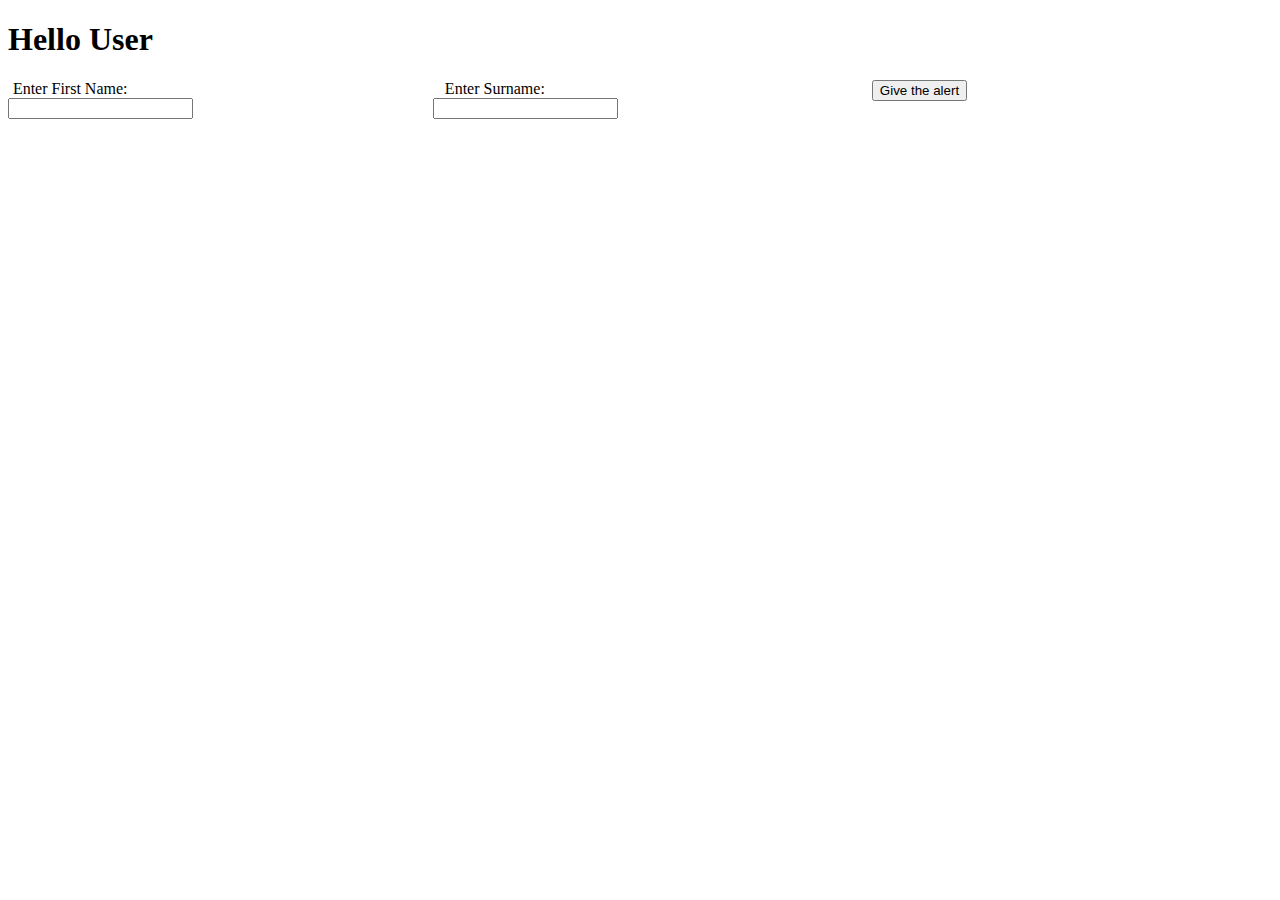
<file: testing.html>
<!DOCTYPE html>
<html lang="en">
<head>
    <meta charset="UTF-8">
    <meta name="viewport" content="width=device-width, initial-scale=1.0">
    <link rel="stylesheet" href="css/style.css">
    <title>Document</title>
</head>
<body>
    <h1></h1>   
    <div class="top">
        <div class="top-col-1">
            <form action='index.php'name="form1">
                <label for="name0">Enter First Name: </label> <input type="text" name="name0" id="name0"/>
                <label for="name1">Enter Surname: </label> <input type="text" name="name1" id="name1"/>
                <input type="button" onclick=printvalue() value="Give the alert"/>
            </form>
        </div>
    </div>

    <script src="scripts/main.js" ></script>
    
</body>
</html>
</file>
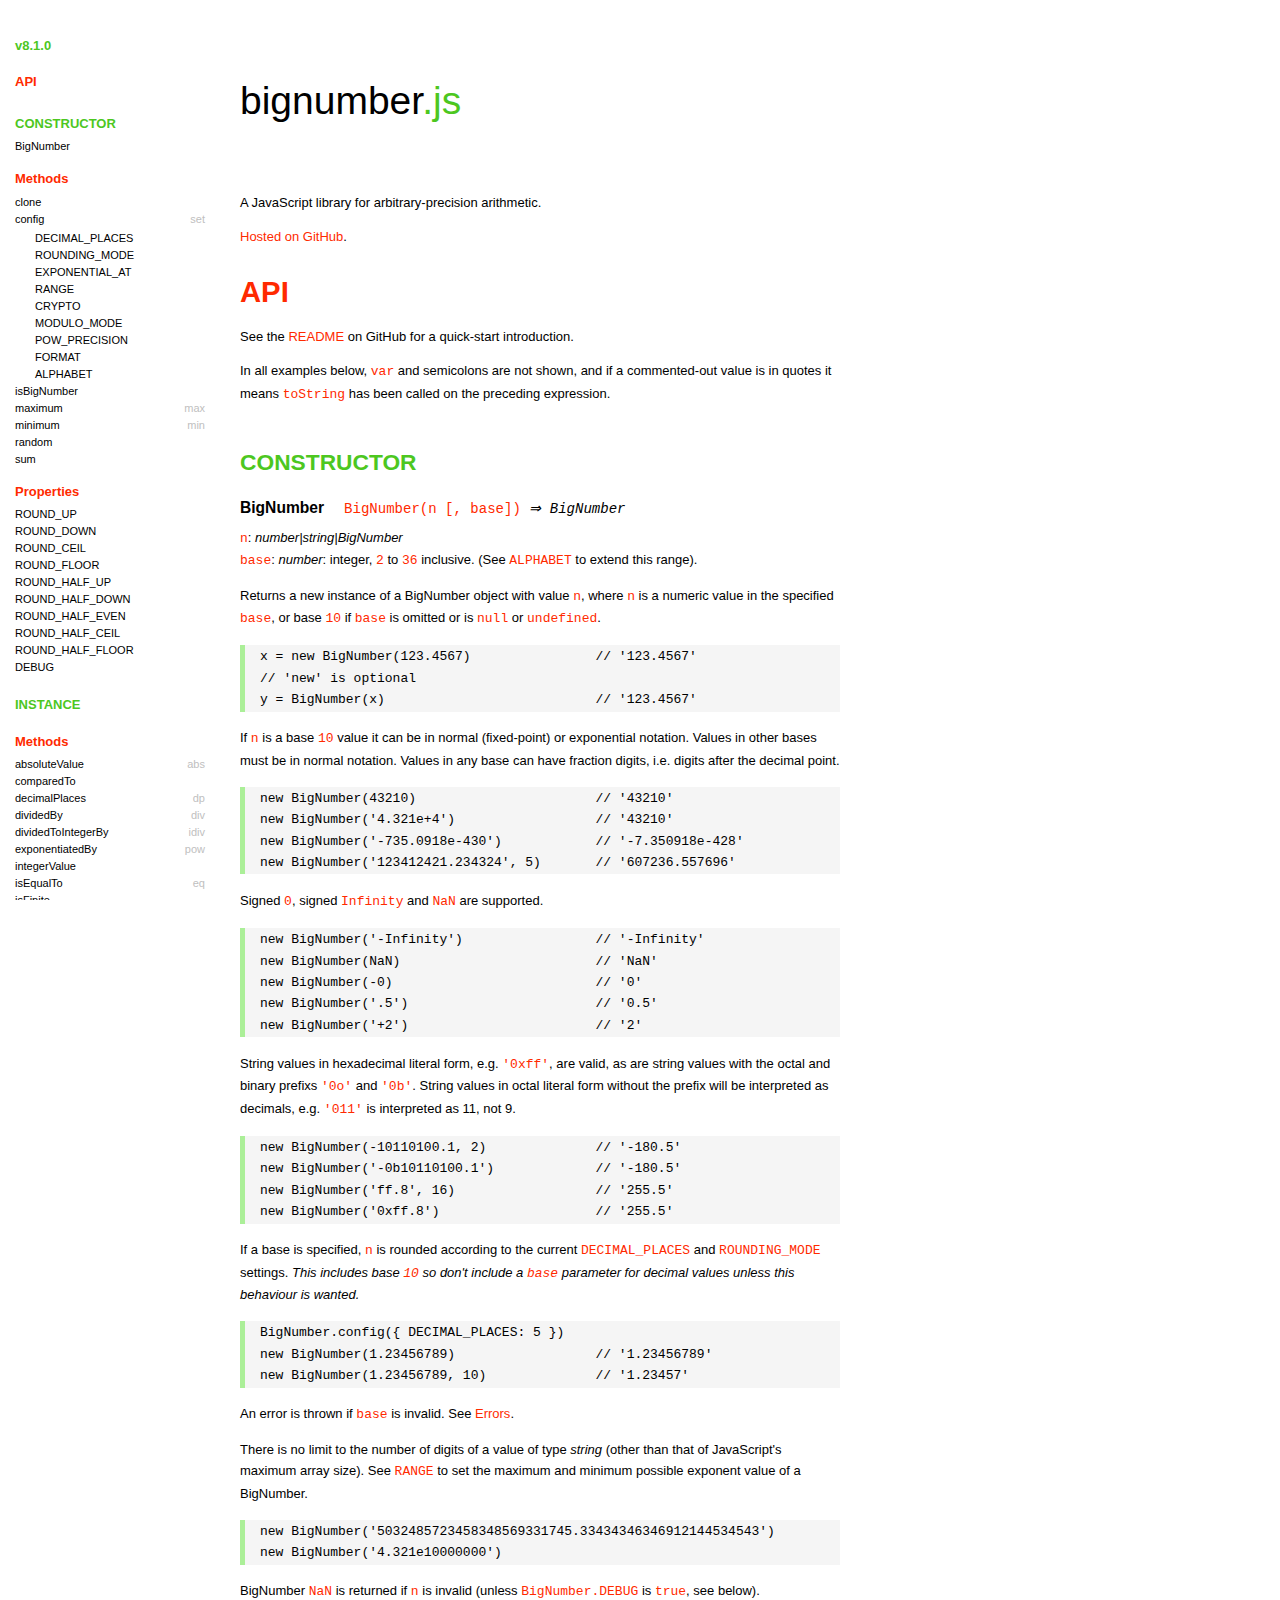
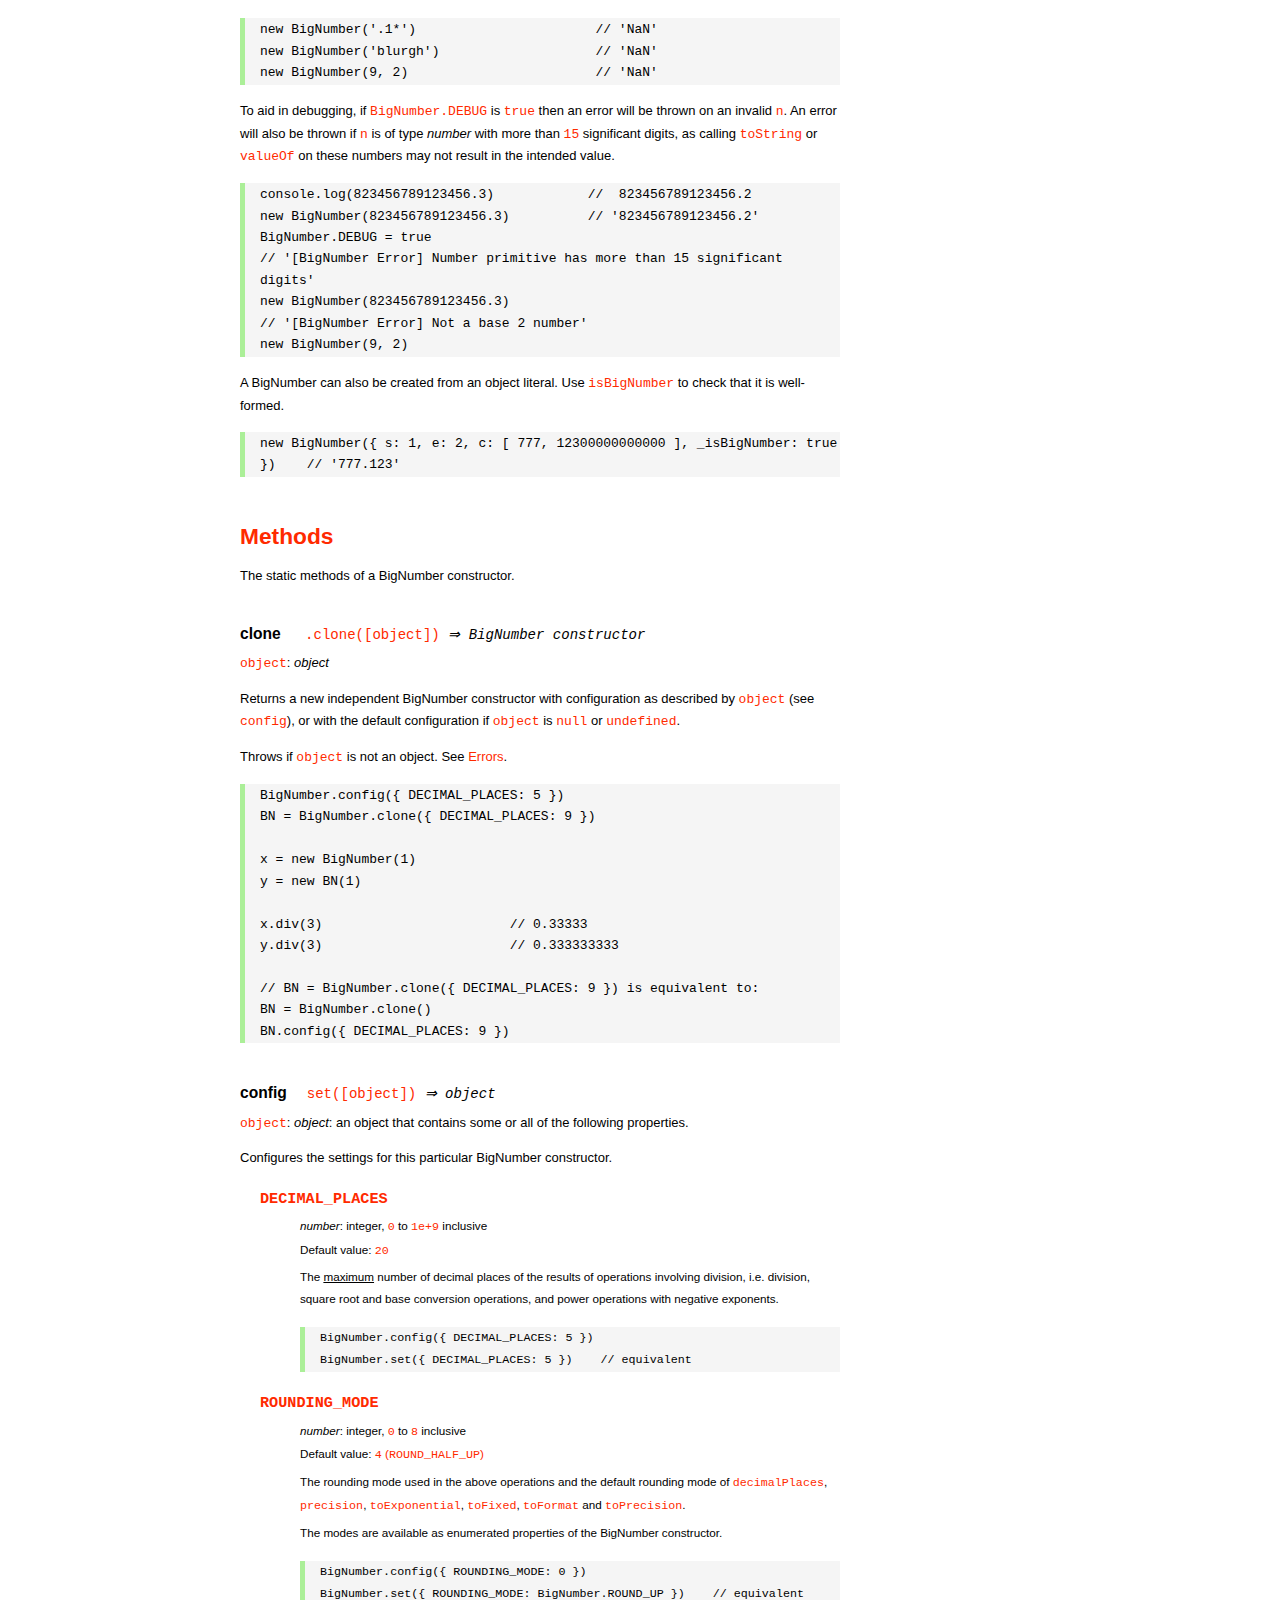
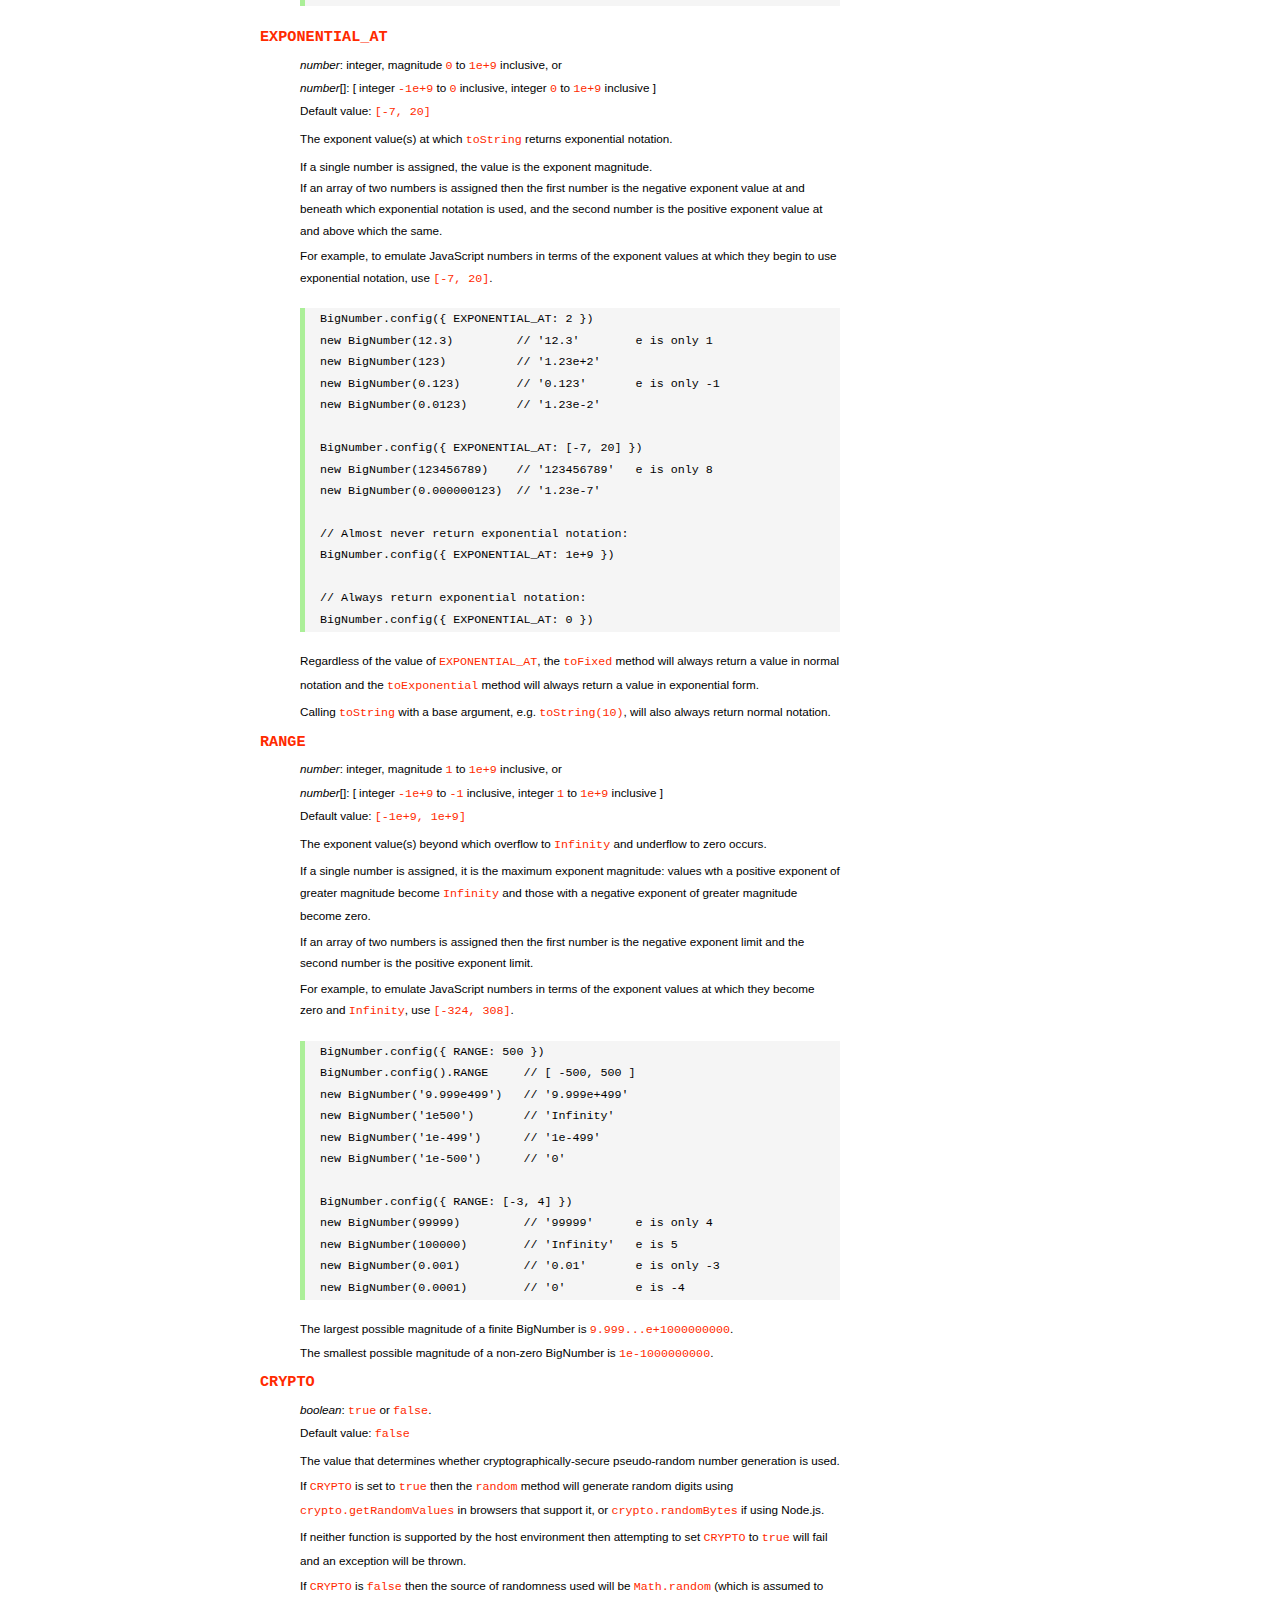
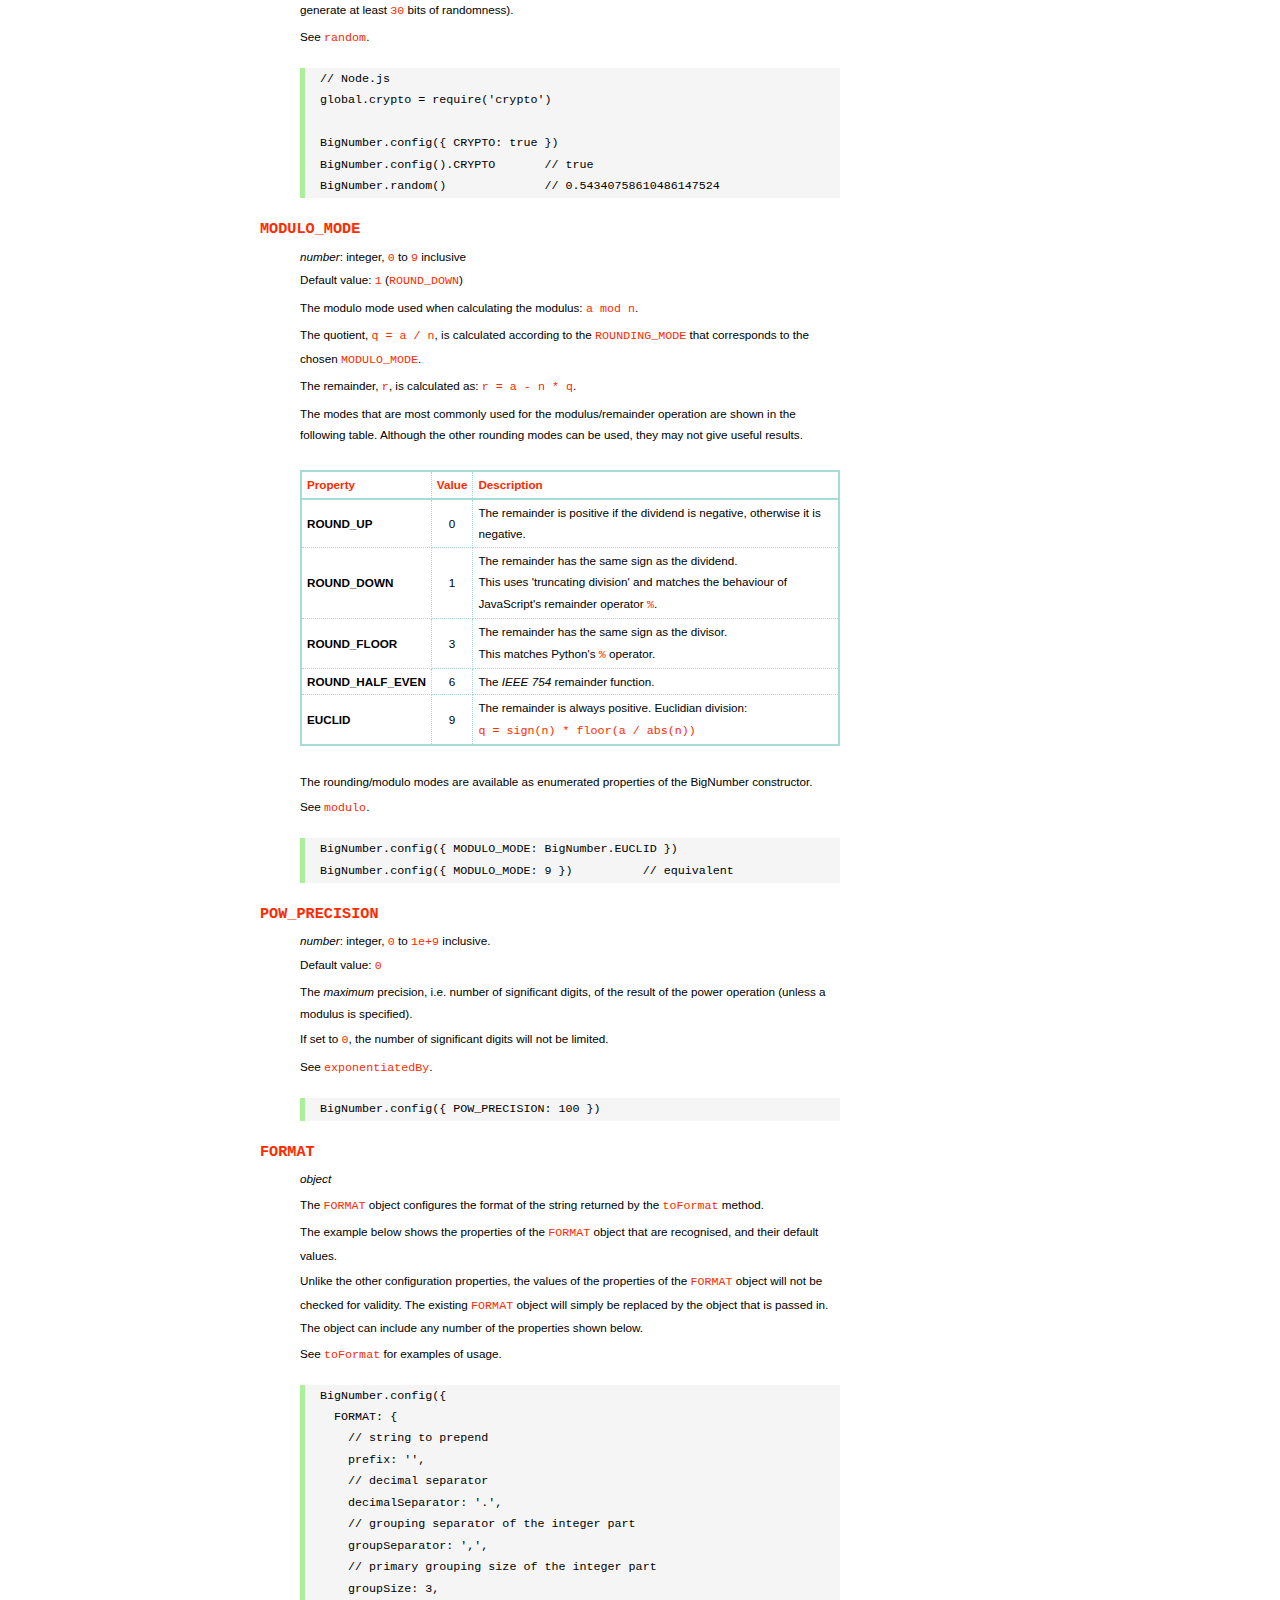
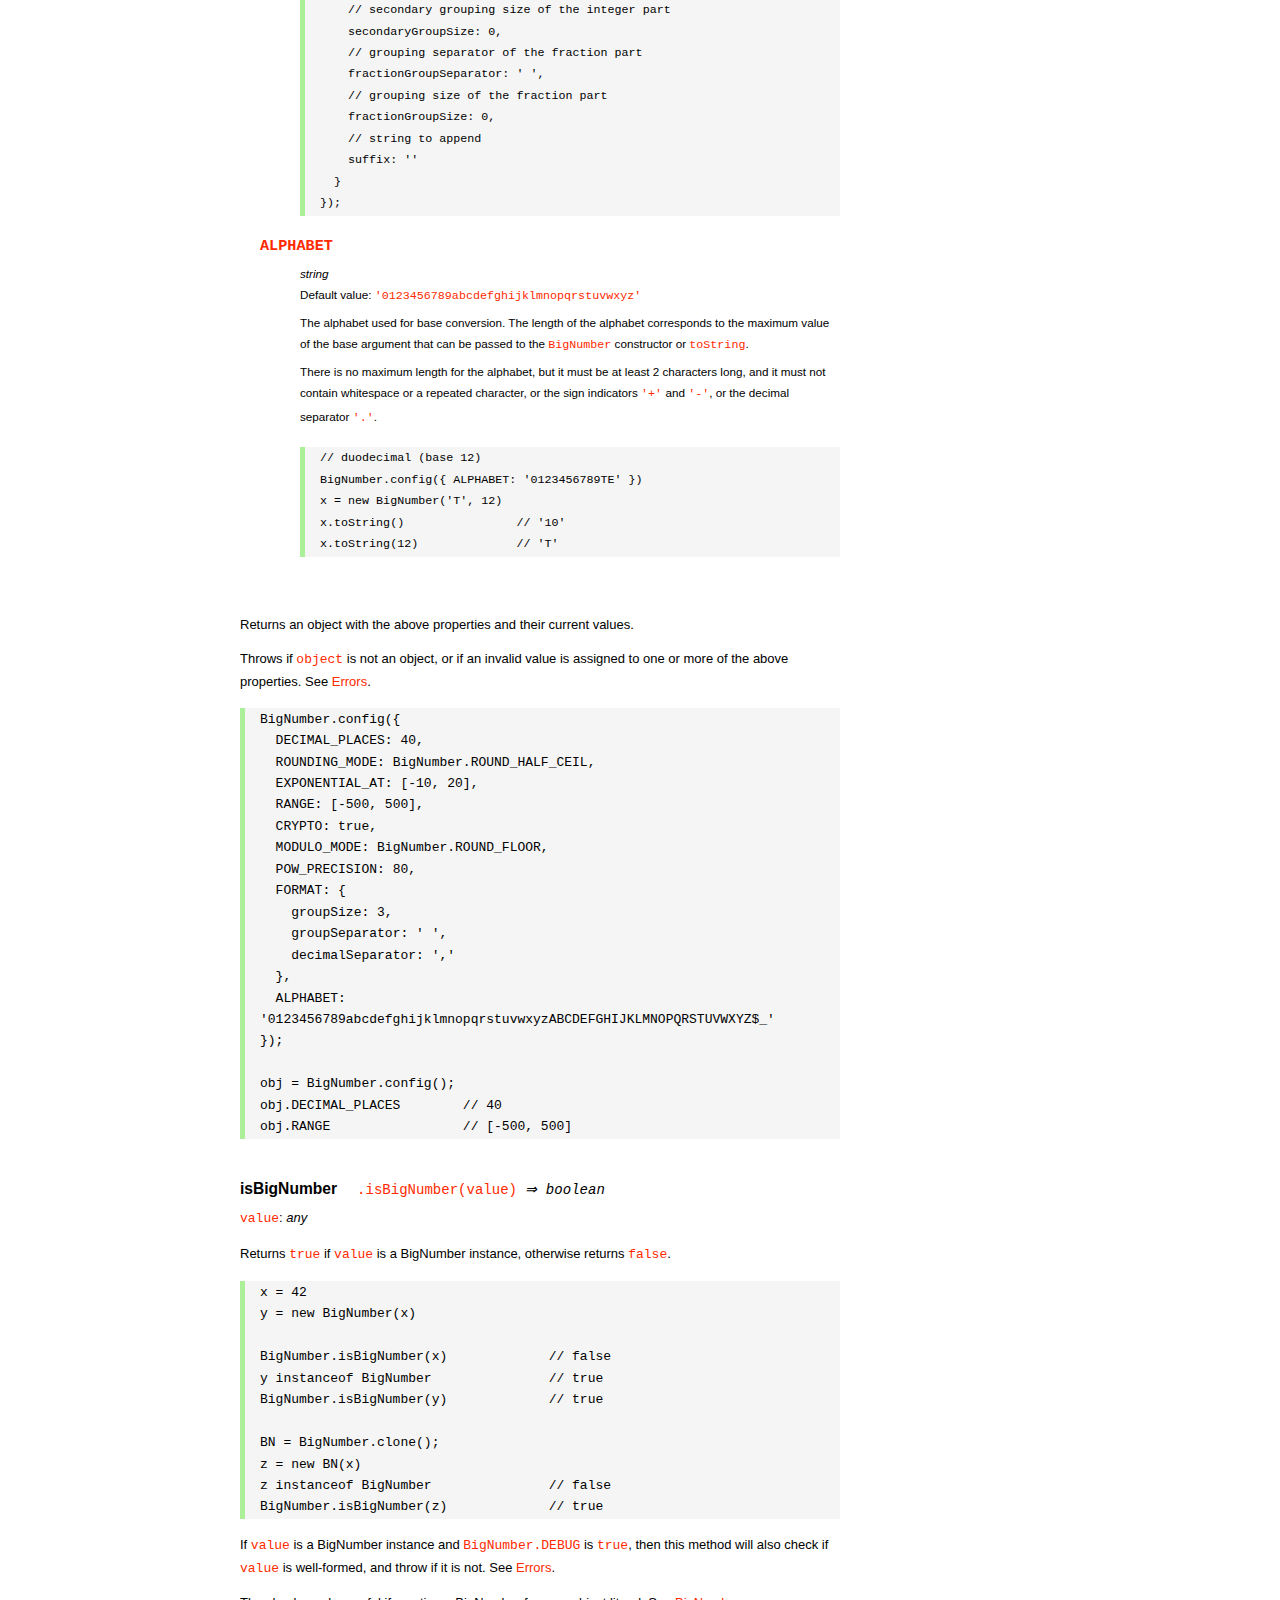
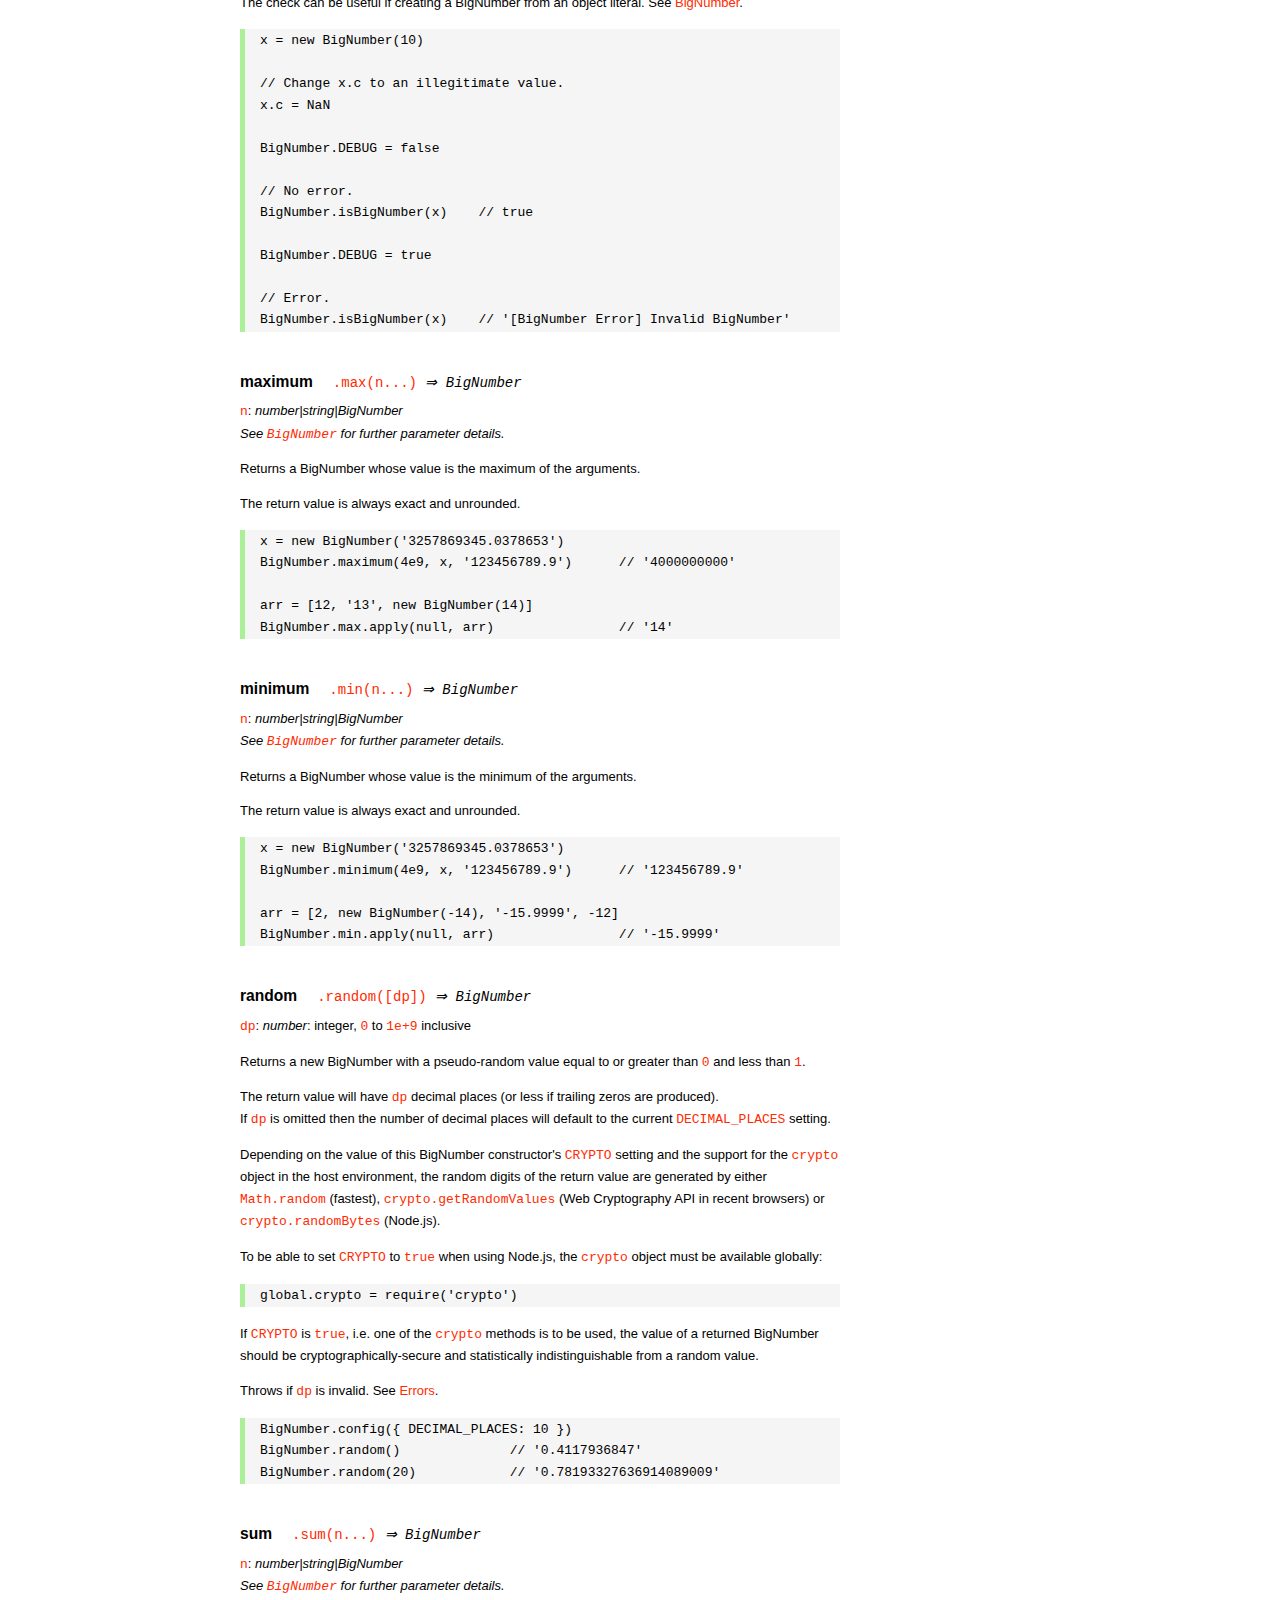
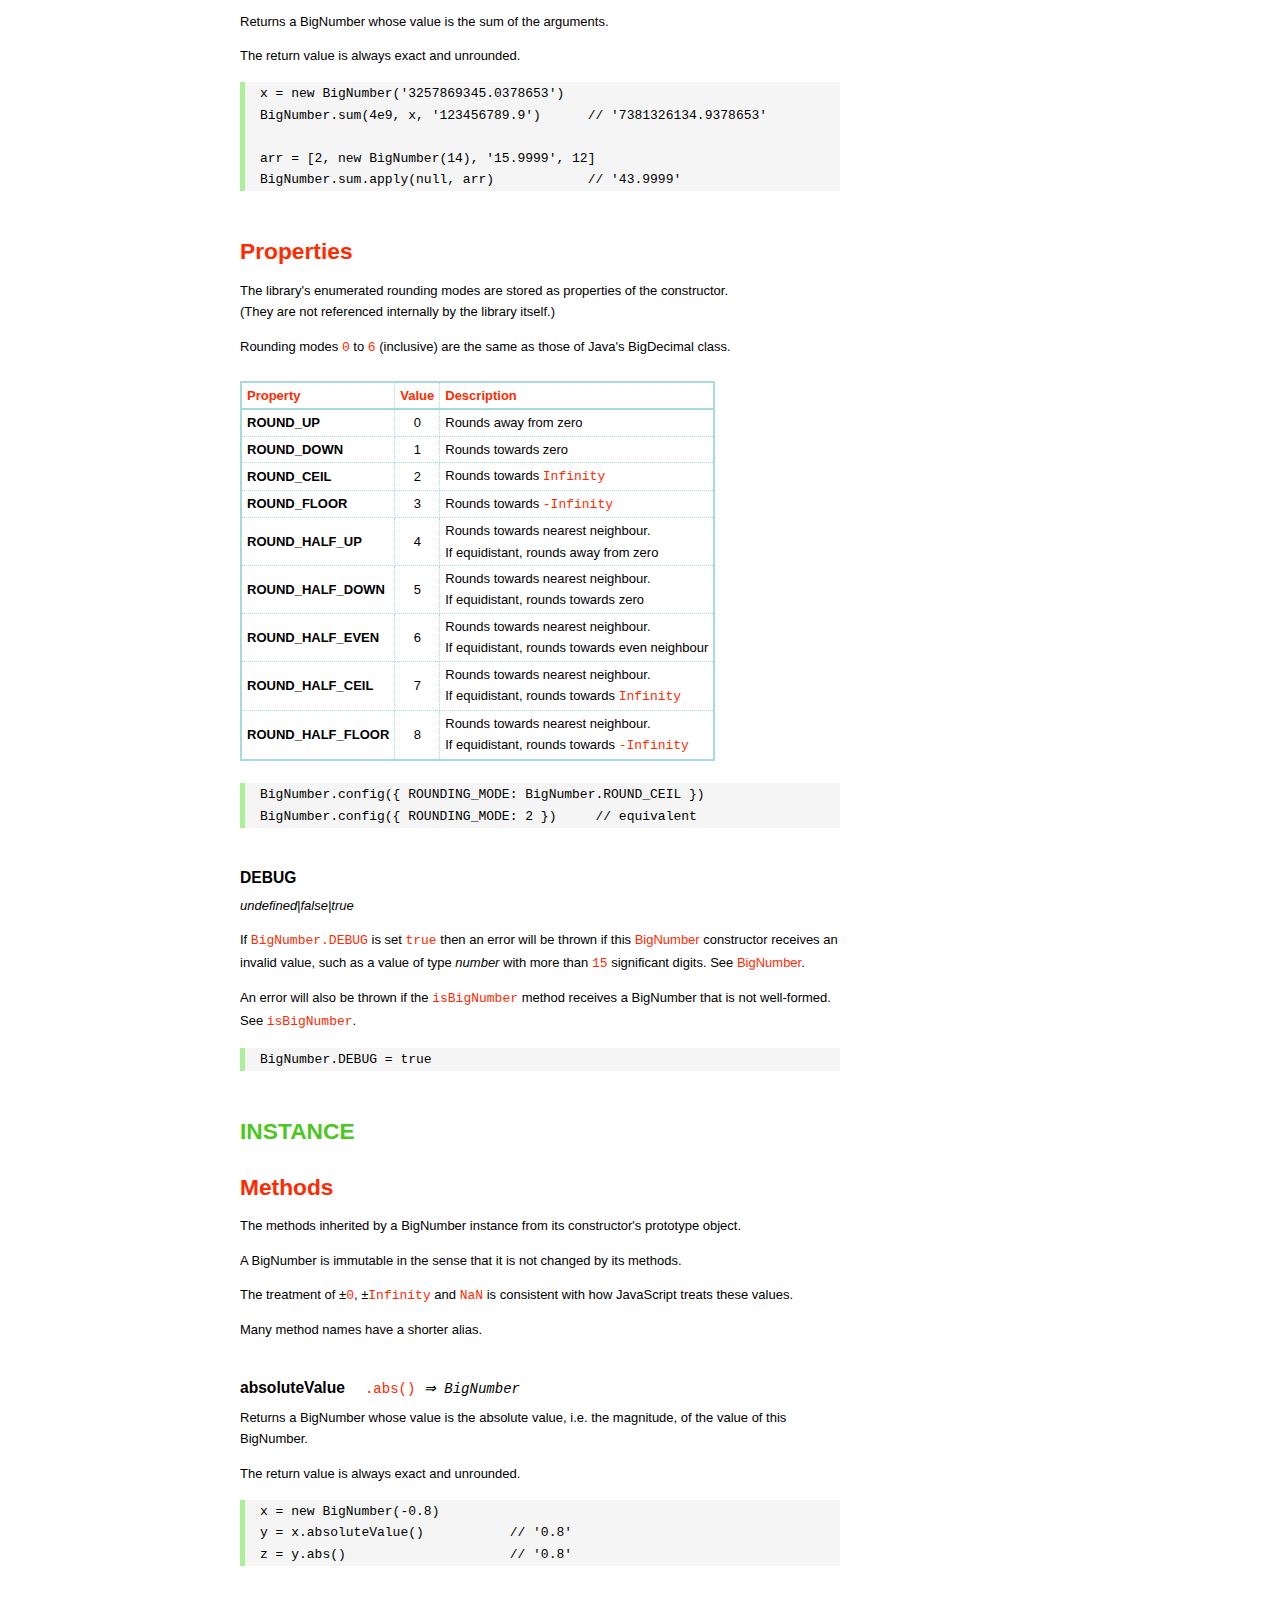
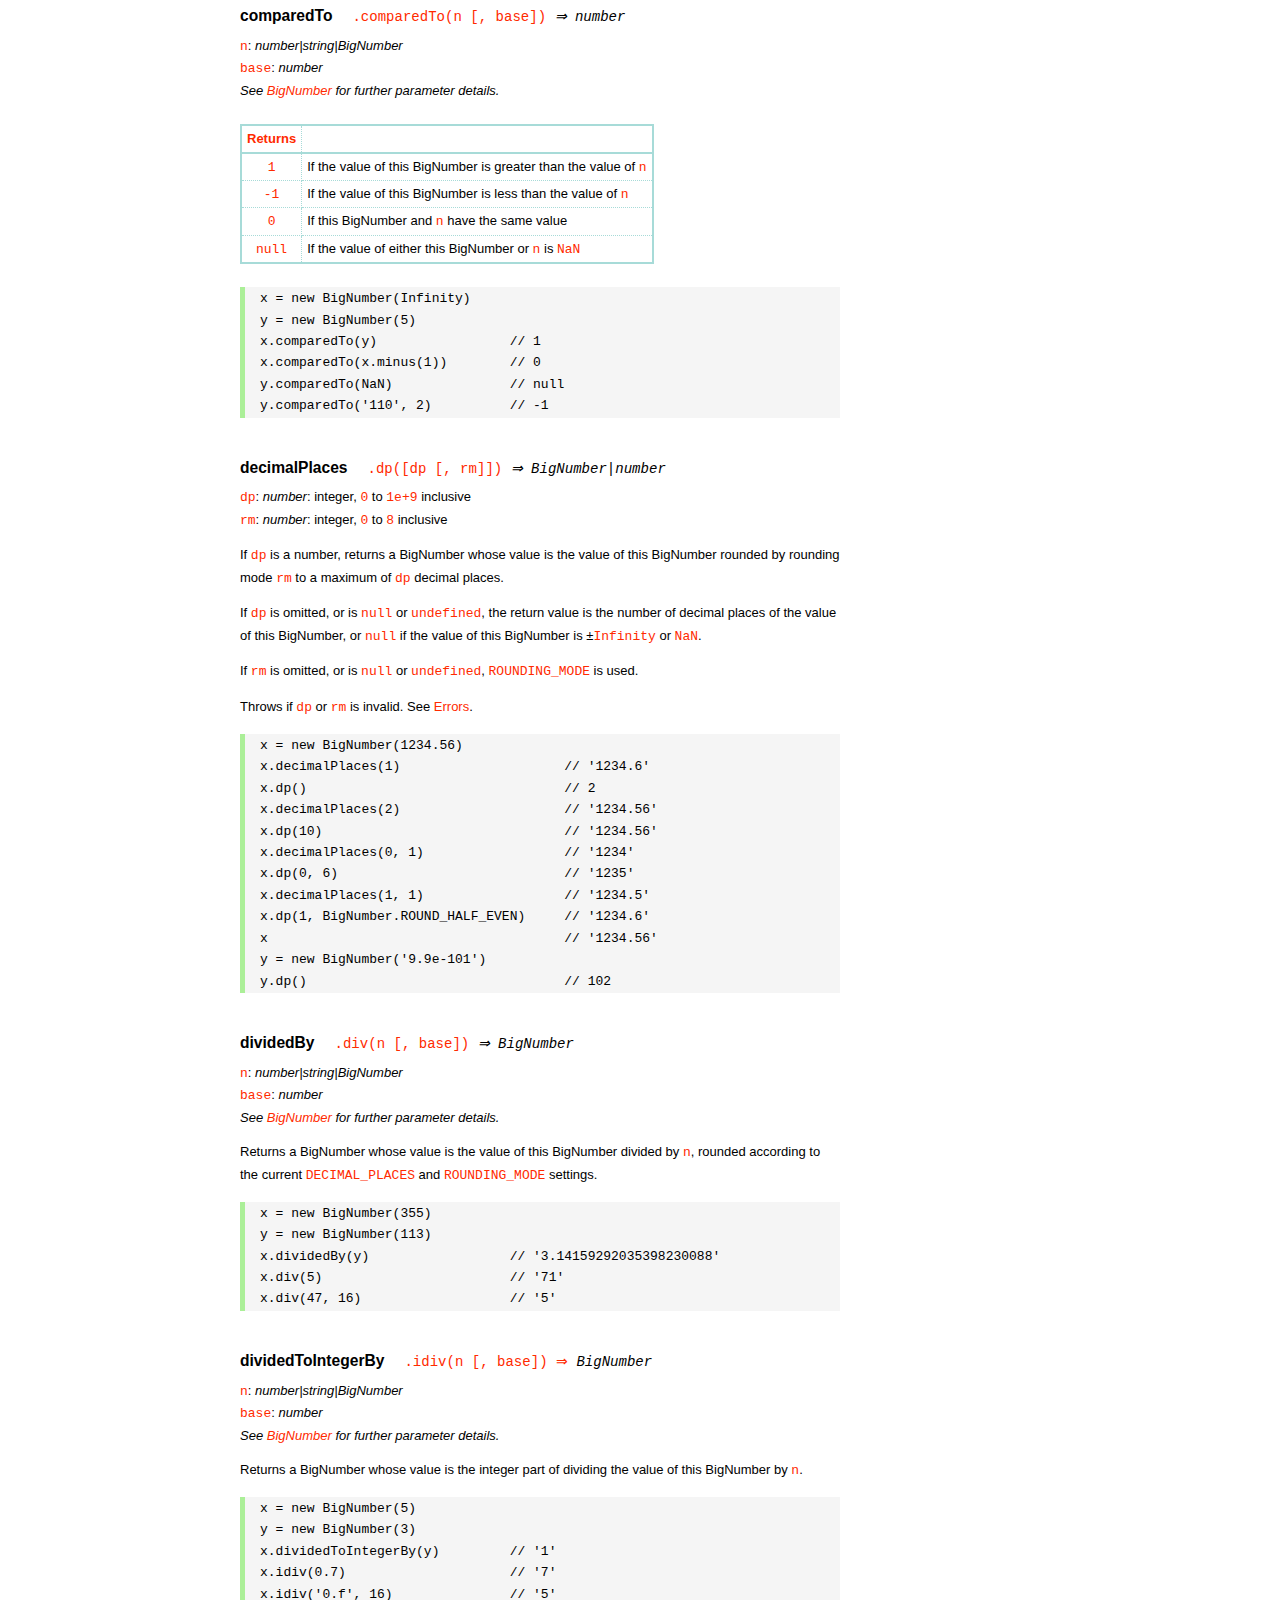
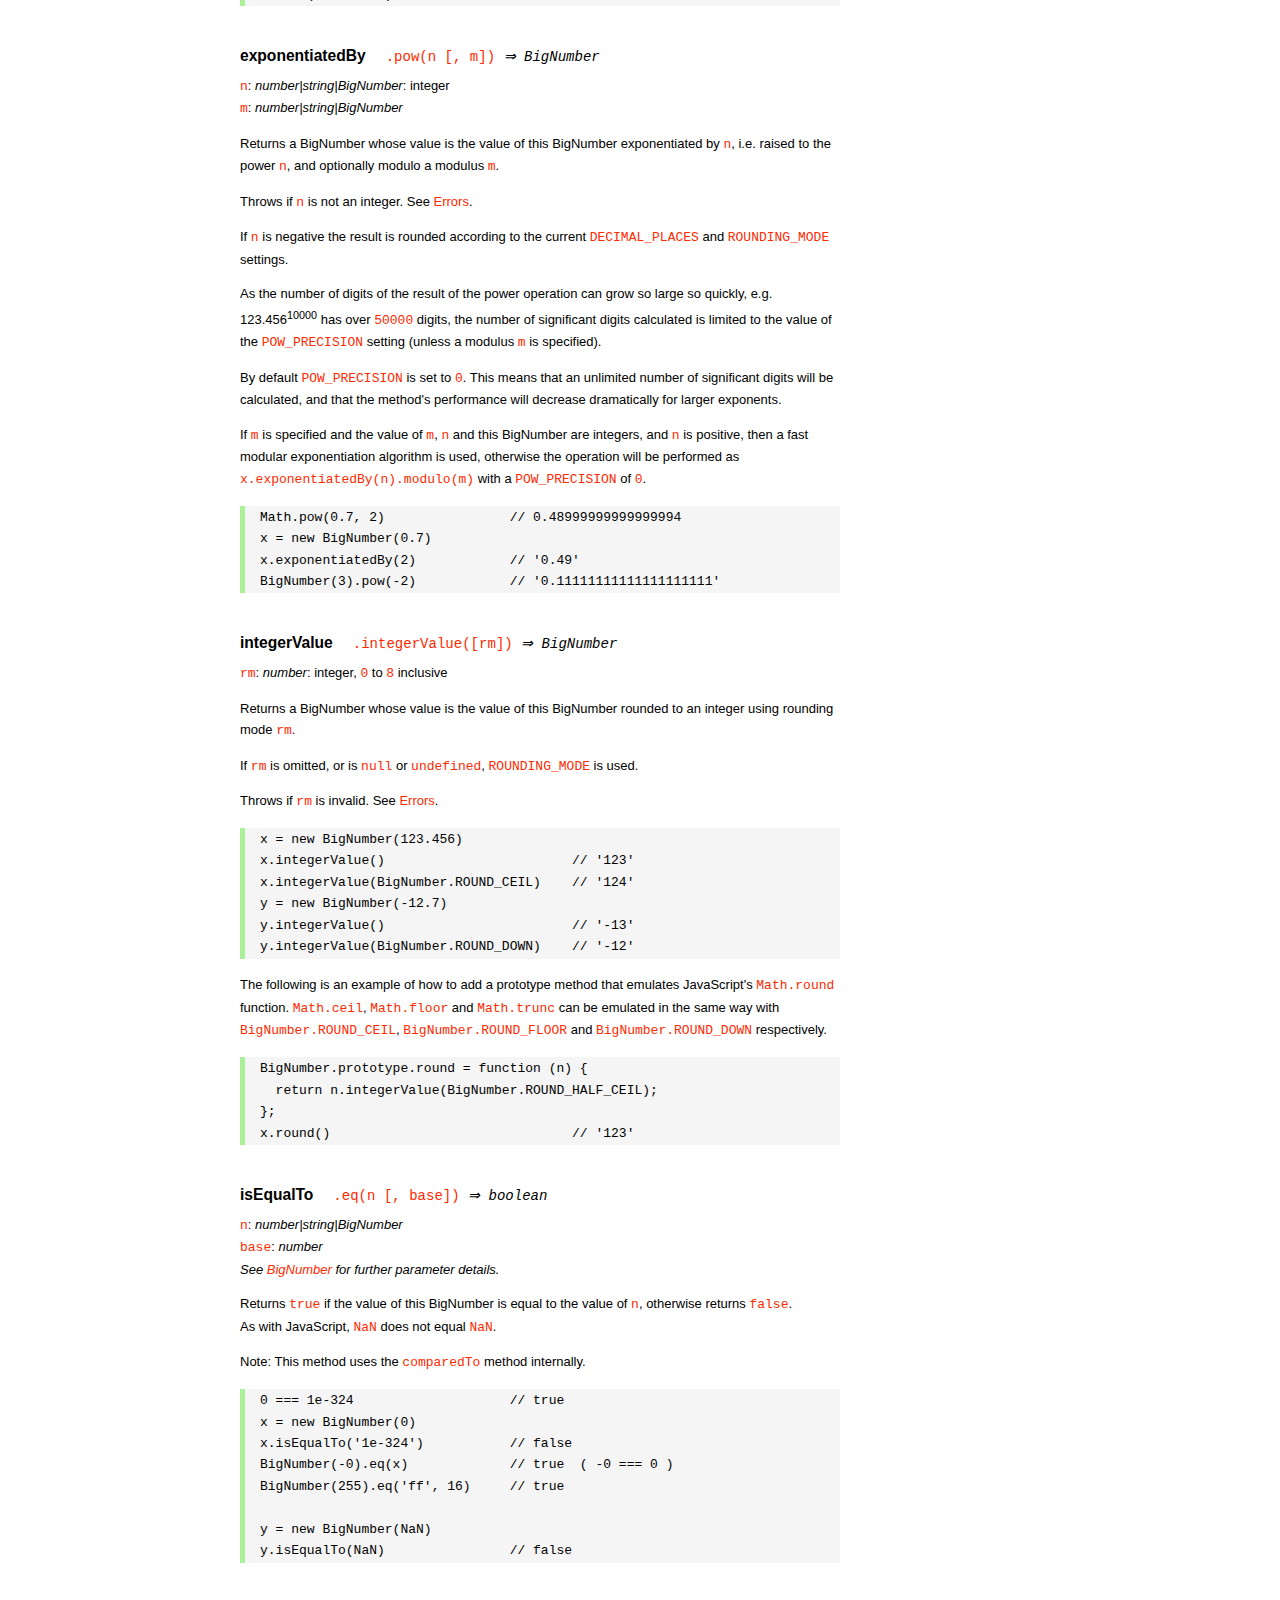
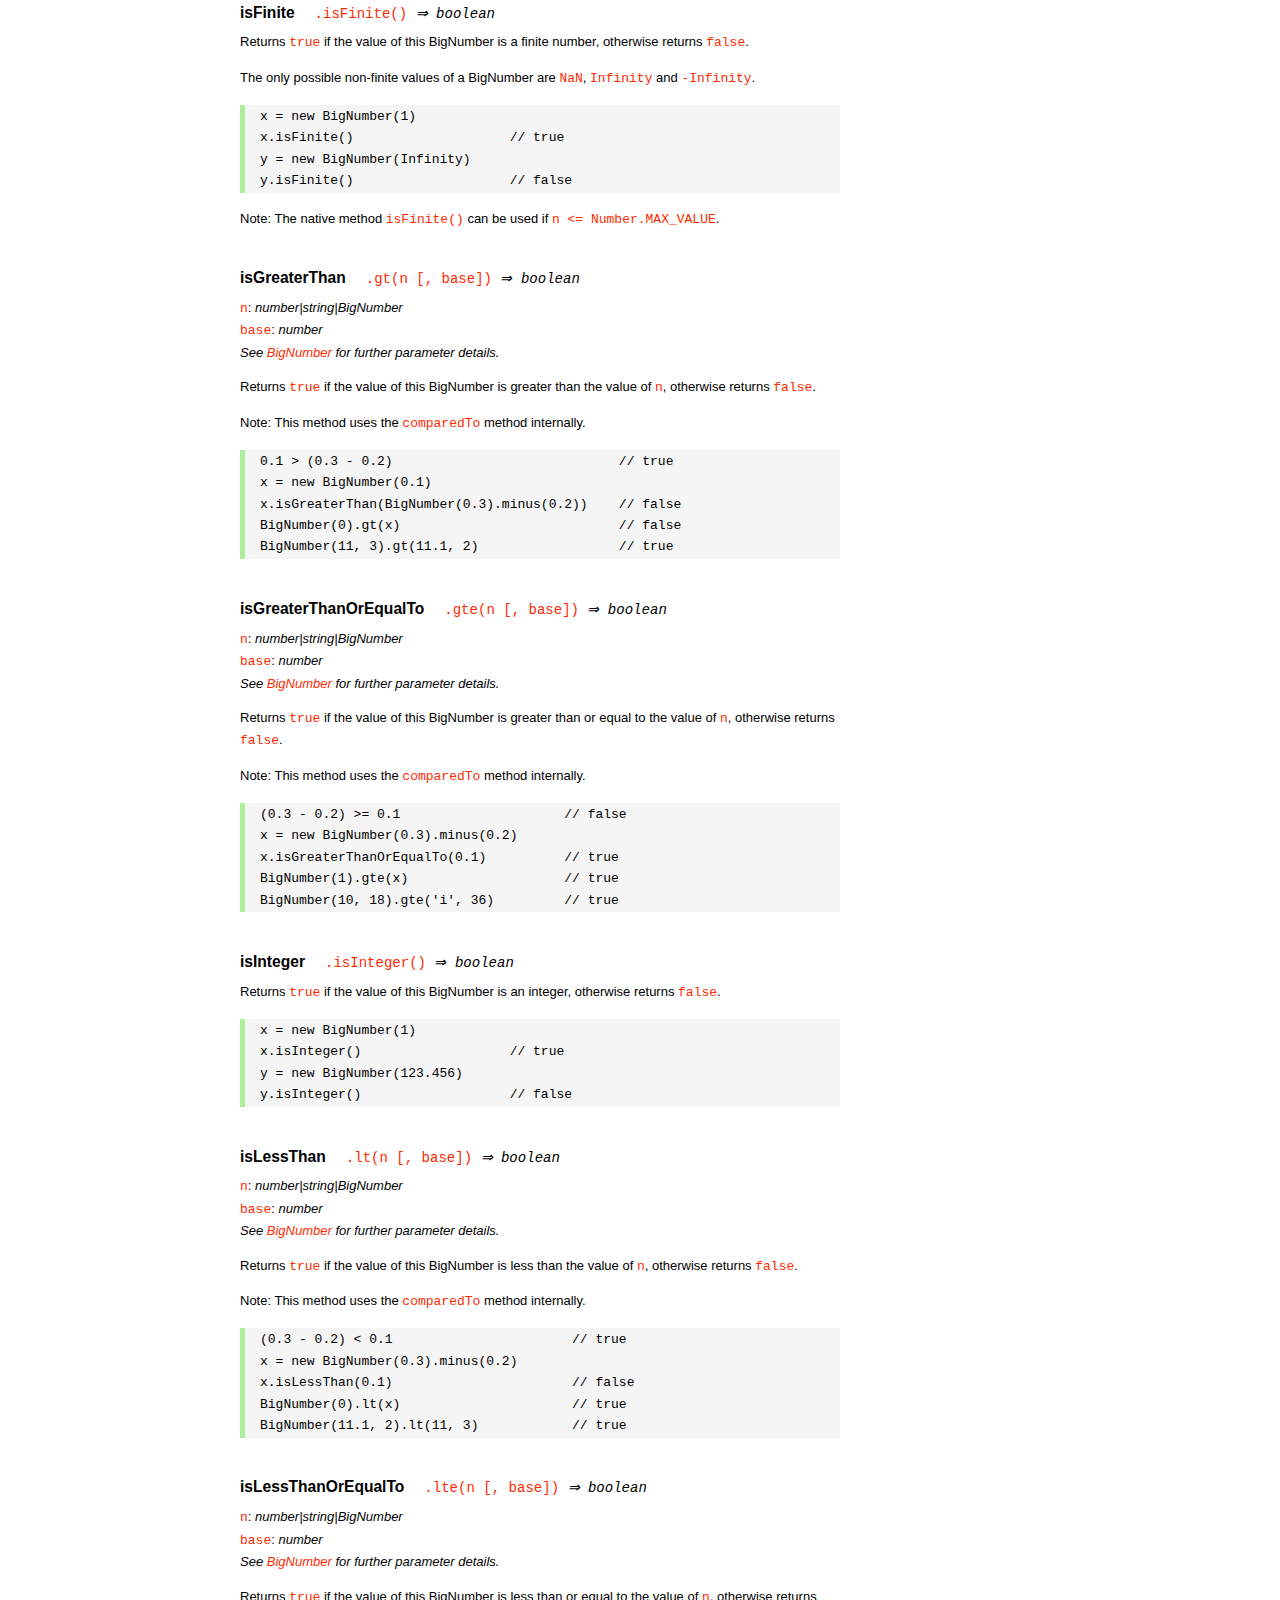
<file: node_modules/bignumber.js/doc/API.html>
<!DOCTYPE HTML>
<html>
<head>
<meta charset="utf-8">
<meta http-equiv="X-UA-Compatible" content="IE=edge">
<meta name="Author" content="M Mclaughlin">
<title>bignumber.js API</title>
<style>
html{font-size:100%}
body{background:#fff;font-family:"Helvetica Neue",Helvetica,Arial,sans-serif;font-size:13px;
  line-height:1.65em;min-height:100%;margin:0}
body,i{color:#000}
.nav{background:#fff;position:fixed;top:0;bottom:0;left:0;width:200px;overflow-y:auto;
  padding:15px 0 30px 15px}
div.container{width:600px;margin:50px 0 50px 240px}
p{margin:0 0 1em;width:600px}
pre,ul{margin:1em 0}
h1,h2,h3,h4,h5{margin:0;padding:1.5em 0 0}
h1,h2{padding:.75em 0}
h1{font:400 3em Verdana,sans-serif;color:#000;margin-bottom:1em}
h2{font-size:2.25em;color:#ff2a00}
h3{font-size:1.75em;color:#4dc71f}
h4{font-size:1.75em;color:#ff2a00;padding-bottom:.75em}
h5{font-size:1.2em;margin-bottom:.4em}
h6{font-size:1.1em;margin-bottom:0.8em;padding:0.5em 0}
dd{padding-top:.35em}
dt{padding-top:.5em}
b{font-weight:700}
dt b{font-size:1.3em}
a,a:visited{color:#ff2a00;text-decoration:none}
a:active,a:hover{outline:0;text-decoration:underline}
.nav a,.nav b,.nav a:visited{display:block;color:#ff2a00;font-weight:700; margin-top:15px}
.nav b{color:#4dc71f;margin-top:20px;cursor:default;width:auto}
ul{list-style-type:none;padding:0 0 0 20px}
.nav ul{line-height:14px;padding-left:0;margin:5px 0 0}
.nav ul a,.nav ul a:visited,span{display:inline;color:#000;font-family:Verdana,Geneva,sans-serif;
  font-size:11px;font-weight:400;margin:0}
.inset,ul.inset{margin-left:20px}
.inset{font-size:.9em}
.nav li{width:auto;margin:0 0 3px}
.alias{font-style:italic;margin-left:20px}
table{border-collapse:collapse;border-spacing:0;border:2px solid #a7dbd8;margin:1.75em 0;padding:0}
td,th{text-align:left;margin:0;padding:2px 5px;border:1px dotted #a7dbd8}
th{border-top:2px solid #a7dbd8;border-bottom:2px solid #a7dbd8;color:#ff2a00}
code,pre{font-family:Consolas, monaco, monospace;font-weight:400}
pre{background:#f5f5f5;white-space:pre-wrap;word-wrap:break-word;border-left:5px solid #abef98;
  padding:1px 0 1px 15px;margin:1.2em 0}
code,.nav-title{color:#ff2a00}
.end{margin-bottom:25px}
.centre{text-align:center}
.error-table{font-size:13px;width:100%}
#faq{margin:3em 0 0}
li span{float:right;margin-right:10px;color:#c0c0c0}
#js{font:inherit;color:#4dc71f}
</style>
</head>
<body>

  <div class="nav">

    <b>v8.1.0</b>

	<a class='nav-title' href="#">API</a>

    <b> CONSTRUCTOR </b>
    <ul>
      <li><a href="#bignumber">BigNumber</a></li>
    </ul>

    <a href="#methods">Methods</a>
    <ul>
      <li><a href="#clone">clone</a></li>
      <li><a href="#config" >config</a><span>set</span></li>
      <li>
        <ul class="inset">
          <li><a href="#decimal-places">DECIMAL_PLACES</a></li>
          <li><a href="#rounding-mode" >ROUNDING_MODE</a></li>
          <li><a href="#exponential-at">EXPONENTIAL_AT</a></li>
          <li><a href="#range"         >RANGE</a></li>
          <li><a href="#crypto"        >CRYPTO</a></li>
          <li><a href="#modulo-mode"   >MODULO_MODE</a></li>
          <li><a href="#pow-precision" >POW_PRECISION</a></li>
          <li><a href="#format"        >FORMAT</a></li>
          <li><a href="#alphabet"      >ALPHABET</a></li>
        </ul>
      </li>
      <li><a href="#isBigNumber">isBigNumber</a></li>
      <li><a href="#max"        >maximum</a><span>max</span></li>
      <li><a href="#min"        >minimum</a><span>min</span></li>
      <li><a href="#random"     >random</a></li>
      <li><a href="#sum"        >sum</a></li>
    </ul>

    <a href="#constructor-properties">Properties</a>
    <ul>
      <li><a href="#round-up"        >ROUND_UP</a></li>
      <li><a href="#round-down"      >ROUND_DOWN</a></li>
      <li><a href="#round-ceil"      >ROUND_CEIL</a></li>
      <li><a href="#round-floor"     >ROUND_FLOOR</a></li>
      <li><a href="#round-half-up"   >ROUND_HALF_UP</a></li>
      <li><a href="#round-half-down" >ROUND_HALF_DOWN</a></li>
      <li><a href="#round-half-even" >ROUND_HALF_EVEN</a></li>
      <li><a href="#round-half-ceil" >ROUND_HALF_CEIL</a></li>
      <li><a href="#round-half-floor">ROUND_HALF_FLOOR</a></li>
      <li><a href="#debug"           >DEBUG</a></li>
    </ul>

    <b> INSTANCE </b>

    <a href="#prototype-methods">Methods</a>
    <ul>
      <li><a href="#abs"    >absoluteValue         </a><span>abs</span>  </li>
      <li><a href="#cmp"    >comparedTo            </a>                  </li>
      <li><a href="#dp"     >decimalPlaces         </a><span>dp</span>   </li>
      <li><a href="#div"    >dividedBy             </a><span>div</span>  </li>
      <li><a href="#divInt" >dividedToIntegerBy    </a><span>idiv</span> </li>
      <li><a href="#pow"    >exponentiatedBy       </a><span>pow</span>  </li>
      <li><a href="#int"    >integerValue          </a>                  </li>
      <li><a href="#eq"     >isEqualTo             </a><span>eq</span>   </li>
      <li><a href="#isF"    >isFinite              </a>                  </li>
      <li><a href="#gt"     >isGreaterThan         </a><span>gt</span>   </li>
      <li><a href="#gte"    >isGreaterThanOrEqualTo</a><span>gte</span>  </li>
      <li><a href="#isInt"  >isInteger             </a>                  </li>
      <li><a href="#lt"     >isLessThan            </a><span>lt</span>   </li>
      <li><a href="#lte"    >isLessThanOrEqualTo   </a><span>lte</span>  </li>
      <li><a href="#isNaN"  >isNaN                 </a>                  </li>
      <li><a href="#isNeg"  >isNegative            </a>                  </li>
      <li><a href="#isPos"  >isPositive            </a>                  </li>
      <li><a href="#isZ"    >isZero                </a>                  </li>
      <li><a href="#minus"  >minus                 </a>                  </li>
      <li><a href="#mod"    >modulo                </a><span>mod</span>  </li>
      <li><a href="#times"  >multipliedBy          </a><span>times</span></li>
      <li><a href="#neg"    >negated               </a>                  </li>
      <li><a href="#plus"   >plus                  </a>                  </li>
      <li><a href="#sd"     >precision             </a><span>sd</span>   </li>
      <li><a href="#shift"  >shiftedBy             </a>                  </li>
      <li><a href="#sqrt"   >squareRoot            </a><span>sqrt</span> </li>
      <li><a href="#toE"    >toExponential         </a>                  </li>
      <li><a href="#toFix"  >toFixed               </a>                  </li>
      <li><a href="#toFor"  >toFormat              </a>                  </li>
      <li><a href="#toFr"   >toFraction            </a>                  </li>
      <li><a href="#toJSON" >toJSON                </a>                  </li>
      <li><a href="#toN"    >toNumber              </a>                  </li>
      <li><a href="#toP"    >toPrecision           </a>                  </li>
      <li><a href="#toS"    >toString              </a>                  </li>
      <li><a href="#valueOf">valueOf               </a>                  </li>
    </ul>

    <a href="#instance-properties">Properties</a>
    <ul>
      <li><a href="#coefficient">c: coefficient</a></li>
      <li><a href="#exponent"   >e: exponent</a></li>
      <li><a href="#sign"       >s: sign</a></li>
    </ul>

    <a href="#zero-nan-infinity">Zero, NaN &amp; Infinity</a>
    <a href="#Errors">Errors</a>
    <a href="#type-coercion">Type coercion</a>
    <a class='end' href="#faq">FAQ</a>

  </div>

  <div class="container">

    <h1>bignumber<span id='js'>.js</span></h1>

    <p>A JavaScript library for arbitrary-precision arithmetic.</p>
    <p><a href="https://github.com/MikeMcl/bignumber.js">Hosted on GitHub</a>. </p>

    <h2>API</h2>

    <p>
      See the <a href='https://github.com/MikeMcl/bignumber.js'>README</a> on GitHub for a
      quick-start introduction.
    </p>
    <p>
      In all examples below, <code>var</code> and semicolons are not shown, and if a commented-out
      value is in quotes it means <code>toString</code> has been called on the preceding expression.
    </p>


    <h3>CONSTRUCTOR</h3>


    <h5 id="bignumber">
      BigNumber<code class='inset'>BigNumber(n [, base]) <i>&rArr; BigNumber</i></code>
    </h5>
    <p>
      <code>n</code>: <i>number|string|BigNumber</i><br />
      <code>base</code>: <i>number</i>: integer, <code>2</code> to <code>36</code> inclusive. (See
      <a href='#alphabet'><code>ALPHABET</code></a> to extend this range).
    </p>
    <p>
      Returns a new instance of a BigNumber object with value <code>n</code>, where <code>n</code>
      is a numeric value in the specified <code>base</code>, or base <code>10</code> if
      <code>base</code> is omitted or is <code>null</code> or <code>undefined</code>.
    </p>
    <pre>
x = new BigNumber(123.4567)                // '123.4567'
// 'new' is optional
y = BigNumber(x)                           // '123.4567'</pre>
    <p>
      If <code>n</code> is a base <code>10</code> value it can be in normal (fixed-point) or
      exponential notation. Values in other bases must be in normal notation. Values in any base can
      have fraction digits, i.e. digits after the decimal point.
    </p>
    <pre>
new BigNumber(43210)                       // '43210'
new BigNumber('4.321e+4')                  // '43210'
new BigNumber('-735.0918e-430')            // '-7.350918e-428'
new BigNumber('123412421.234324', 5)       // '607236.557696'</pre>
    <p>
      Signed <code>0</code>, signed <code>Infinity</code> and <code>NaN</code> are supported.
    </p>
    <pre>
new BigNumber('-Infinity')                 // '-Infinity'
new BigNumber(NaN)                         // 'NaN'
new BigNumber(-0)                          // '0'
new BigNumber('.5')                        // '0.5'
new BigNumber('+2')                        // '2'</pre>
    <p>
      String values in hexadecimal literal form, e.g. <code>'0xff'</code>, are valid, as are
      string values with the octal and binary prefixs <code>'0o'</code> and <code>'0b'</code>.
      String values in octal literal form without the prefix will be interpreted as
      decimals, e.g. <code>'011'</code> is interpreted as 11, not 9.
    </p>
    <pre>
new BigNumber(-10110100.1, 2)              // '-180.5'
new BigNumber('-0b10110100.1')             // '-180.5'
new BigNumber('ff.8', 16)                  // '255.5'
new BigNumber('0xff.8')                    // '255.5'</pre>
    <p>
      If a base is specified, <code>n</code> is rounded according to the current
      <a href='#decimal-places'><code>DECIMAL_PLACES</code></a> and
      <a href='#rounding-mode'><code>ROUNDING_MODE</code></a> settings. <em>This includes base
      <code>10</code> so don't include a <code>base</code> parameter for decimal values unless
      this behaviour is wanted.</em>
    </p>
    <pre>BigNumber.config({ DECIMAL_PLACES: 5 })
new BigNumber(1.23456789)                  // '1.23456789'
new BigNumber(1.23456789, 10)              // '1.23457'</pre>
    <p>An error is thrown if <code>base</code> is invalid. See <a href='#Errors'>Errors</a>.</p>
    <p>
      There is no limit to the number of digits of a value of type <em>string</em> (other than
      that of JavaScript's maximum array size). See <a href='#range'><code>RANGE</code></a> to set
      the maximum and minimum possible exponent value of a BigNumber.
    </p>
    <pre>
new BigNumber('5032485723458348569331745.33434346346912144534543')
new BigNumber('4.321e10000000')</pre>
    <p>BigNumber <code>NaN</code> is returned if <code>n</code> is invalid
    (unless <code>BigNumber.DEBUG</code> is <code>true</code>, see below).</p>
    <pre>
new BigNumber('.1*')                       // 'NaN'
new BigNumber('blurgh')                    // 'NaN'
new BigNumber(9, 2)                        // 'NaN'</pre>
    <p>
      To aid in debugging, if <code>BigNumber.DEBUG</code> is <code>true</code> then an error will
      be thrown on an invalid <code>n</code>. An error will also be thrown if <code>n</code> is of
      type <em>number</em> with more than <code>15</code> significant digits, as calling
      <code><a href='#toS'>toString</a></code> or <code><a href='#valueOf'>valueOf</a></code> on
      these numbers may not result in the intended value.
    </p>
      <pre>
console.log(823456789123456.3)            //  823456789123456.2
new BigNumber(823456789123456.3)          // '823456789123456.2'
BigNumber.DEBUG = true
// '[BigNumber Error] Number primitive has more than 15 significant digits'
new BigNumber(823456789123456.3)
// '[BigNumber Error] Not a base 2 number'
new BigNumber(9, 2)</pre>
    <p>
      A BigNumber can also be created from an object literal.
      Use <code><a href='#isBigNumber'>isBigNumber</a></code> to check that it is well-formed.
    </p>
    <pre>new BigNumber({ s: 1, e: 2, c: [ 777, 12300000000000 ], _isBigNumber: true })    // '777.123'</pre>




    <h4 id="methods">Methods</h4>
     <p>The static methods of a BigNumber constructor.</p>




    <h5 id="clone">clone
      <code class='inset'>.clone([object]) <i>&rArr; BigNumber constructor</i></code>
    </h5>
    <p><code>object</code>: <i>object</i></p>
    <p>
      Returns a new independent BigNumber constructor with configuration as described by
      <code>object</code> (see <a href='#config'><code>config</code></a>), or with the default
      configuration if <code>object</code> is <code>null</code> or <code>undefined</code>.
    </p>
    <p>
      Throws if <code>object</code> is not an object. See <a href='#Errors'>Errors</a>.
    </p>
    <pre>BigNumber.config({ DECIMAL_PLACES: 5 })
BN = BigNumber.clone({ DECIMAL_PLACES: 9 })

x = new BigNumber(1)
y = new BN(1)

x.div(3)                        // 0.33333
y.div(3)                        // 0.333333333

// BN = BigNumber.clone({ DECIMAL_PLACES: 9 }) is equivalent to:
BN = BigNumber.clone()
BN.config({ DECIMAL_PLACES: 9 })</pre>



    <h5 id="config">config<code class='inset'>set([object]) <i>&rArr; object</i></code></h5>
    <p>
      <code>object</code>: <i>object</i>: an object that contains some or all of the following
      properties.
    </p>
    <p>Configures the settings for this particular BigNumber constructor.</p>

    <dl class='inset'>
      <dt id="decimal-places"><code><b>DECIMAL_PLACES</b></code></dt>
      <dd>
        <i>number</i>: integer, <code>0</code> to <code>1e+9</code> inclusive<br />
        Default value: <code>20</code>
      </dd>
      <dd>
        The <u>maximum</u> number of decimal places of the results of operations involving
        division, i.e. division, square root and base conversion operations, and power
        operations with negative exponents.<br />
      </dd>
      <dd>
      <pre>BigNumber.config({ DECIMAL_PLACES: 5 })
BigNumber.set({ DECIMAL_PLACES: 5 })    // equivalent</pre>
      </dd>



      <dt id="rounding-mode"><code><b>ROUNDING_MODE</b></code></dt>
      <dd>
        <i>number</i>: integer, <code>0</code> to <code>8</code> inclusive<br />
        Default value: <code>4</code> <a href="#round-half-up">(<code>ROUND_HALF_UP</code>)</a>
      </dd>
      <dd>
        The rounding mode used in the above operations and the default rounding mode of
        <a href='#dp'><code>decimalPlaces</code></a>,
        <a href='#sd'><code>precision</code></a>,
        <a href='#toE'><code>toExponential</code></a>,
        <a href='#toFix'><code>toFixed</code></a>,
        <a href='#toFor'><code>toFormat</code></a> and
        <a href='#toP'><code>toPrecision</code></a>.
      </dd>
      <dd>The modes are available as enumerated properties of the BigNumber constructor.</dd>
       <dd>
      <pre>BigNumber.config({ ROUNDING_MODE: 0 })
BigNumber.set({ ROUNDING_MODE: BigNumber.ROUND_UP })    // equivalent</pre>
        </dd>



      <dt id="exponential-at"><code><b>EXPONENTIAL_AT</b></code></dt>
      <dd>
        <i>number</i>: integer, magnitude <code>0</code> to <code>1e+9</code> inclusive, or
        <br />
        <i>number</i>[]: [ integer <code>-1e+9</code> to <code>0</code> inclusive, integer
        <code>0</code> to <code>1e+9</code> inclusive ]<br />
        Default value: <code>[-7, 20]</code>
      </dd>
      <dd>
        The exponent value(s) at which <code>toString</code> returns exponential notation.
      </dd>
      <dd>
        If a single number is assigned, the value is the exponent magnitude.<br />
        If an array of two numbers is assigned then the first number is the negative exponent
        value at and beneath which exponential notation is used, and the second number is the
        positive exponent value at and above which the same.
      </dd>
      <dd>
        For example, to emulate JavaScript numbers in terms of the exponent values at which they
        begin to use exponential notation, use <code>[-7, 20]</code>.
      </dd>
      <dd>
      <pre>BigNumber.config({ EXPONENTIAL_AT: 2 })
new BigNumber(12.3)         // '12.3'        e is only 1
new BigNumber(123)          // '1.23e+2'
new BigNumber(0.123)        // '0.123'       e is only -1
new BigNumber(0.0123)       // '1.23e-2'

BigNumber.config({ EXPONENTIAL_AT: [-7, 20] })
new BigNumber(123456789)    // '123456789'   e is only 8
new BigNumber(0.000000123)  // '1.23e-7'

// Almost never return exponential notation:
BigNumber.config({ EXPONENTIAL_AT: 1e+9 })

// Always return exponential notation:
BigNumber.config({ EXPONENTIAL_AT: 0 })</pre>
      </dd>
      <dd>
        Regardless of the value of <code>EXPONENTIAL_AT</code>, the <code>toFixed</code> method
        will always return a value in normal notation and the <code>toExponential</code> method
        will always return a value in exponential form.
      </dd>
      <dd>
        Calling <code>toString</code> with a base argument, e.g. <code>toString(10)</code>, will
        also always return normal notation.
      </dd>



      <dt id="range"><code><b>RANGE</b></code></dt>
      <dd>
        <i>number</i>: integer, magnitude <code>1</code> to <code>1e+9</code> inclusive, or
        <br />
        <i>number</i>[]: [ integer <code>-1e+9</code> to <code>-1</code> inclusive, integer
        <code>1</code> to <code>1e+9</code> inclusive ]<br />
        Default value: <code>[-1e+9, 1e+9]</code>
      </dd>
      <dd>
        The exponent value(s) beyond which overflow to <code>Infinity</code> and underflow to
        zero occurs.
      </dd>
      <dd>
        If a single number is assigned, it is the maximum exponent magnitude: values wth a
        positive exponent of greater magnitude become <code>Infinity</code> and those with a
        negative exponent of greater magnitude become zero.
      <dd>
        If an array of two numbers is assigned then the first number is the negative exponent
        limit and the second number is the positive exponent limit.
      </dd>
      <dd>
        For example, to emulate JavaScript numbers in terms of the exponent values at which they
        become zero and <code>Infinity</code>, use <code>[-324, 308]</code>.
      </dd>
      <dd>
      <pre>BigNumber.config({ RANGE: 500 })
BigNumber.config().RANGE     // [ -500, 500 ]
new BigNumber('9.999e499')   // '9.999e+499'
new BigNumber('1e500')       // 'Infinity'
new BigNumber('1e-499')      // '1e-499'
new BigNumber('1e-500')      // '0'

BigNumber.config({ RANGE: [-3, 4] })
new BigNumber(99999)         // '99999'      e is only 4
new BigNumber(100000)        // 'Infinity'   e is 5
new BigNumber(0.001)         // '0.01'       e is only -3
new BigNumber(0.0001)        // '0'          e is -4</pre>
      </dd>
      <dd>
        The largest possible magnitude of a finite BigNumber is
        <code>9.999...e+1000000000</code>.<br />
        The smallest possible magnitude of a non-zero BigNumber is <code>1e-1000000000</code>.
      </dd>



      <dt id="crypto"><code><b>CRYPTO</b></code></dt>
      <dd>
        <i>boolean</i>: <code>true</code> or <code>false</code>.<br />
        Default value: <code>false</code>
      </dd>
      <dd>
        The value that determines whether cryptographically-secure pseudo-random number
        generation is used.
      </dd>
      <dd>
        If <code>CRYPTO</code> is set to <code>true</code> then the
        <a href='#random'><code>random</code></a> method will generate random digits using
        <code>crypto.getRandomValues</code> in browsers that support it, or
        <code>crypto.randomBytes</code> if using Node.js.
      </dd>
      <dd>
        If neither function is supported by the host environment then attempting to set
        <code>CRYPTO</code> to <code>true</code> will fail and an exception will be thrown.
      </dd>
      <dd>
        If <code>CRYPTO</code> is <code>false</code> then the source of randomness used will be
        <code>Math.random</code> (which is assumed to generate at least <code>30</code> bits of
        randomness).
      </dd>
      <dd>See <a href='#random'><code>random</code></a>.</dd>
      <dd>
      <pre>
// Node.js
global.crypto = require('crypto')

BigNumber.config({ CRYPTO: true })
BigNumber.config().CRYPTO       // true
BigNumber.random()              // 0.54340758610486147524</pre>
      </dd>



      <dt id="modulo-mode"><code><b>MODULO_MODE</b></code></dt>
      <dd>
        <i>number</i>: integer, <code>0</code> to <code>9</code> inclusive<br />
        Default value: <code>1</code> (<a href="#round-down"><code>ROUND_DOWN</code></a>)
      </dd>
      <dd>The modulo mode used when calculating the modulus: <code>a mod n</code>.</dd>
      <dd>
        The quotient, <code>q = a / n</code>, is calculated according to the
        <a href='#rounding-mode'><code>ROUNDING_MODE</code></a> that corresponds to the chosen
        <code>MODULO_MODE</code>.
      </dd>
      <dd>The remainder, <code>r</code>, is calculated as: <code>r = a - n * q</code>.</dd>
      <dd>
        The modes that are most commonly used for the modulus/remainder operation are shown in
        the following table. Although the other rounding modes can be used, they may not give
        useful results.
      </dd>
      <dd>
        <table>
          <tr><th>Property</th><th>Value</th><th>Description</th></tr>
          <tr>
            <td><b>ROUND_UP</b></td><td class='centre'>0</td>
            <td>
              The remainder is positive if the dividend is negative, otherwise it is negative.
            </td>
          </tr>
          <tr>
            <td><b>ROUND_DOWN</b></td><td class='centre'>1</td>
            <td>
              The remainder has the same sign as the dividend.<br />
              This uses 'truncating division' and matches the behaviour of JavaScript's
              remainder operator <code>%</code>.
            </td>
          </tr>
          <tr>
            <td><b>ROUND_FLOOR</b></td><td class='centre'>3</td>
            <td>
              The remainder has the same sign as the divisor.<br />
              This matches Python's <code>%</code> operator.
            </td>
          </tr>
          <tr>
            <td><b>ROUND_HALF_EVEN</b></td><td class='centre'>6</td>
            <td>The <i>IEEE 754</i> remainder function.</td>
          </tr>
           <tr>
             <td><b>EUCLID</b></td><td class='centre'>9</td>
             <td>
               The remainder is always positive. Euclidian division: <br />
               <code>q = sign(n) * floor(a / abs(n))</code>
             </td>
           </tr>
        </table>
      </dd>
      <dd>
        The rounding/modulo modes are available as enumerated properties of the BigNumber
        constructor.
      </dd>
      <dd>See <a href='#mod'><code>modulo</code></a>.</dd>
      <dd>
        <pre>BigNumber.config({ MODULO_MODE: BigNumber.EUCLID })
BigNumber.config({ MODULO_MODE: 9 })          // equivalent</pre>
      </dd>



      <dt id="pow-precision"><code><b>POW_PRECISION</b></code></dt>
      <dd>
        <i>number</i>: integer, <code>0</code> to <code>1e+9</code> inclusive.<br />
        Default value: <code>0</code>
      </dd>
      <dd>
        The <i>maximum</i> precision, i.e. number of significant digits, of the result of the power
        operation (unless a modulus is specified).
      </dd>
      <dd>If set to <code>0</code>, the number of significant digits will not be limited.</dd>
      <dd>See <a href='#pow'><code>exponentiatedBy</code></a>.</dd>
      <dd><pre>BigNumber.config({ POW_PRECISION: 100 })</pre></dd>



      <dt id="format"><code><b>FORMAT</b></code></dt>
      <dd><i>object</i></dd>
      <dd>
        The <code>FORMAT</code> object configures the format of the string returned by the
        <a href='#toFor'><code>toFormat</code></a> method.
      </dd>
      <dd>
        The example below shows the properties of the <code>FORMAT</code> object that are
        recognised, and their default values.
      </dd>
      <dd>
         Unlike the other configuration properties, the values of the properties of the
         <code>FORMAT</code> object will not be checked for validity. The existing
         <code>FORMAT</code> object will simply be replaced by the object that is passed in.
         The object can include any number of the properties shown below.
      </dd>
      <dd>See <a href='#toFor'><code>toFormat</code></a> for examples of usage.</dd>
      <dd>
      <pre>
BigNumber.config({
  FORMAT: {
    // string to prepend
    prefix: '',
    // decimal separator
    decimalSeparator: '.',
    // grouping separator of the integer part
    groupSeparator: ',',
    // primary grouping size of the integer part
    groupSize: 3,
    // secondary grouping size of the integer part
    secondaryGroupSize: 0,
    // grouping separator of the fraction part
    fractionGroupSeparator: ' ',
    // grouping size of the fraction part
    fractionGroupSize: 0,
    // string to append
    suffix: ''
  }
});</pre>
      </dd>



      <dt id="alphabet"><code><b>ALPHABET</b></code></dt>
      <dd>
        <i>string</i><br />
        Default value: <code>'0123456789abcdefghijklmnopqrstuvwxyz'</code>
      </dd>
      <dd>
        The alphabet used for base conversion. The length of the alphabet corresponds to the
        maximum value of the base argument that can be passed to the
        <a href='#bignumber'><code>BigNumber</code></a> constructor or
        <a href='#toS'><code>toString</code></a>.
      </dd>
      <dd>
        There is no maximum length for the alphabet, but it must be at least 2 characters long, and
        it must not contain whitespace or a repeated character, or the sign indicators
        <code>'+'</code> and <code>'-'</code>, or the decimal separator <code>'.'</code>.
      </dd>
      <dd>
        <pre>// duodecimal (base 12)
BigNumber.config({ ALPHABET: '0123456789TE' })
x = new BigNumber('T', 12)
x.toString()                // '10'
x.toString(12)              // 'T'</pre>
      </dd>



    </dl>
    <br /><br />
    <p>Returns an object with the above properties and their current values.</p>
    <p>
      Throws if <code>object</code> is not an object, or if an invalid value is assigned to
      one or more of the above properties. See <a href='#Errors'>Errors</a>.
    </p>
    <pre>
BigNumber.config({
  DECIMAL_PLACES: 40,
  ROUNDING_MODE: BigNumber.ROUND_HALF_CEIL,
  EXPONENTIAL_AT: [-10, 20],
  RANGE: [-500, 500],
  CRYPTO: true,
  MODULO_MODE: BigNumber.ROUND_FLOOR,
  POW_PRECISION: 80,
  FORMAT: {
    groupSize: 3,
    groupSeparator: ' ',
    decimalSeparator: ','
  },
  ALPHABET: '0123456789abcdefghijklmnopqrstuvwxyzABCDEFGHIJKLMNOPQRSTUVWXYZ$_'
});

obj = BigNumber.config();
obj.DECIMAL_PLACES        // 40
obj.RANGE                 // [-500, 500]</pre>



    <h5 id="isBigNumber">
      isBigNumber<code class='inset'>.isBigNumber(value) <i>&rArr; boolean</i></code>
    </h5>
    <p><code>value</code>: <i>any</i><br /></p>
    <p>
      Returns <code>true</code> if <code>value</code> is a BigNumber instance, otherwise returns
      <code>false</code>.
    </p>
    <pre>x = 42
y = new BigNumber(x)

BigNumber.isBigNumber(x)             // false
y instanceof BigNumber               // true
BigNumber.isBigNumber(y)             // true

BN = BigNumber.clone();
z = new BN(x)
z instanceof BigNumber               // false
BigNumber.isBigNumber(z)             // true</pre>
    <p>
      If <code>value</code> is a BigNumber instance and <code>BigNumber.DEBUG</code> is <code>true</code>,
      then this method will also check if <code>value</code> is well-formed, and throw if it is not.
      See <a href='#Errors'>Errors</a>.
    </p>
    <p>
      The check can be useful if creating a BigNumber from an object literal.
      See <a href='#bignumber'>BigNumber</a>.
    </p>
    <pre>
x = new BigNumber(10)

// Change x.c to an illegitimate value.
x.c = NaN

BigNumber.DEBUG = false

// No error.
BigNumber.isBigNumber(x)    // true

BigNumber.DEBUG = true

// Error.
BigNumber.isBigNumber(x)    // '[BigNumber Error] Invalid BigNumber'</pre>



    <h5 id="max">maximum<code class='inset'>.max(n...) <i>&rArr; BigNumber</i></code></h5>
    <p>
      <code>n</code>: <i>number|string|BigNumber</i><br />
      <i>See <code><a href="#bignumber">BigNumber</a></code> for further parameter details.</i>
    </p>
    <p>
      Returns a BigNumber whose value is the maximum of the arguments.
    </p>
    <p>The return value is always exact and unrounded.</p>
    <pre>x = new BigNumber('3257869345.0378653')
BigNumber.maximum(4e9, x, '123456789.9')      // '4000000000'

arr = [12, '13', new BigNumber(14)]
BigNumber.max.apply(null, arr)                // '14'</pre>



    <h5 id="min">minimum<code class='inset'>.min(n...) <i>&rArr; BigNumber</i></code></h5>
    <p>
      <code>n</code>: <i>number|string|BigNumber</i><br />
      <i>See <code><a href="#bignumber">BigNumber</a></code> for further parameter details.</i>
    </p>
    <p>
      Returns a BigNumber whose value is the minimum of the arguments.
    </p>
    <p>The return value is always exact and unrounded.</p>
    <pre>x = new BigNumber('3257869345.0378653')
BigNumber.minimum(4e9, x, '123456789.9')      // '123456789.9'

arr = [2, new BigNumber(-14), '-15.9999', -12]
BigNumber.min.apply(null, arr)                // '-15.9999'</pre>



    <h5 id="random">
      random<code class='inset'>.random([dp]) <i>&rArr; BigNumber</i></code>
    </h5>
    <p><code>dp</code>: <i>number</i>: integer, <code>0</code> to <code>1e+9</code> inclusive</p>
    <p>
      Returns a new BigNumber with a pseudo-random value equal to or greater than <code>0</code> and
      less than <code>1</code>.
    </p>
    <p>
      The return value will have <code>dp</code> decimal places (or less if trailing zeros are
      produced).<br />
      If <code>dp</code> is omitted then the number of decimal places will default to the current
      <a href='#decimal-places'><code>DECIMAL_PLACES</code></a> setting.
    </p>
    <p>
      Depending on the value of this BigNumber constructor's
      <a href='#crypto'><code>CRYPTO</code></a> setting and the support for the
      <code>crypto</code> object in the host environment, the random digits of the return value are
      generated by either <code>Math.random</code> (fastest), <code>crypto.getRandomValues</code>
      (Web Cryptography API in recent browsers) or <code>crypto.randomBytes</code> (Node.js).
    </p>
    <p>
      To be able to set <a href='#crypto'><code>CRYPTO</code></a> to <code>true</code> when using
      Node.js, the <code>crypto</code> object must be available globally:
    </p>
    <pre>global.crypto = require('crypto')</pre>
    <p>
      If <a href='#crypto'><code>CRYPTO</code></a> is <code>true</code>, i.e. one of the
      <code>crypto</code> methods is to be used, the value of a returned BigNumber should be
      cryptographically-secure and statistically indistinguishable from a random value.
    </p>
    <p>
      Throws if <code>dp</code> is invalid. See <a href='#Errors'>Errors</a>.
    </p>
    <pre>BigNumber.config({ DECIMAL_PLACES: 10 })
BigNumber.random()              // '0.4117936847'
BigNumber.random(20)            // '0.78193327636914089009'</pre>



    <h5 id="sum">sum<code class='inset'>.sum(n...) <i>&rArr; BigNumber</i></code></h5>
    <p>
      <code>n</code>: <i>number|string|BigNumber</i><br />
      <i>See <code><a href="#bignumber">BigNumber</a></code> for further parameter details.</i>
    </p>
    <p>Returns a BigNumber whose value is the sum of the arguments.</p>
    <p>The return value is always exact and unrounded.</p>
    <pre>x = new BigNumber('3257869345.0378653')
BigNumber.sum(4e9, x, '123456789.9')      // '7381326134.9378653'

arr = [2, new BigNumber(14), '15.9999', 12]
BigNumber.sum.apply(null, arr)            // '43.9999'</pre>



    <h4 id="constructor-properties">Properties</h4>
    <p>
      The library's enumerated rounding modes are stored as properties of the constructor.<br />
      (They are not referenced internally by the library itself.)
    </p>
    <p>
      Rounding modes <code>0</code> to <code>6</code> (inclusive) are the same as those of Java's
      BigDecimal class.
    </p>
    <table>
      <tr>
        <th>Property</th>
        <th>Value</th>
        <th>Description</th>
      </tr>
      <tr>
        <td id="round-up"><b>ROUND_UP</b></td>
        <td class='centre'>0</td>
        <td>Rounds away from zero</td>
      </tr>
      <tr>
        <td id="round-down"><b>ROUND_DOWN</b></td>
        <td class='centre'>1</td>
        <td>Rounds towards zero</td>
      </tr>
      <tr>
        <td id="round-ceil"><b>ROUND_CEIL</b></td>
        <td class='centre'>2</td>
        <td>Rounds towards <code>Infinity</code></td>
      </tr>
      <tr>
        <td id="round-floor"><b>ROUND_FLOOR</b></td>
        <td class='centre'>3</td>
        <td>Rounds towards <code>-Infinity</code></td>
      </tr>
      <tr>
        <td id="round-half-up"><b>ROUND_HALF_UP</b></td>
        <td class='centre'>4</td>
        <td>
          Rounds towards nearest neighbour.<br />
          If equidistant, rounds away from zero
        </td>
      </tr>
      <tr>
        <td id="round-half-down"><b>ROUND_HALF_DOWN</b></td>
        <td class='centre'>5</td>
        <td>
          Rounds towards nearest neighbour.<br />
          If equidistant, rounds towards zero
        </td>
      </tr>
      <tr>
        <td id="round-half-even"><b>ROUND_HALF_EVEN</b></td>
        <td class='centre'>6</td>
        <td>
          Rounds towards nearest neighbour.<br />
          If equidistant, rounds towards even neighbour
        </td>
      </tr>
      <tr>
        <td id="round-half-ceil"><b>ROUND_HALF_CEIL</b></td>
        <td class='centre'>7</td>
        <td>
          Rounds towards nearest neighbour.<br />
          If equidistant, rounds towards <code>Infinity</code>
        </td>
      </tr>
      <tr>
        <td id="round-half-floor"><b>ROUND_HALF_FLOOR</b></td>
        <td class='centre'>8</td>
        <td>
          Rounds towards nearest neighbour.<br />
          If equidistant, rounds towards <code>-Infinity</code>
        </td>
      </tr>
    </table>
    <pre>
BigNumber.config({ ROUNDING_MODE: BigNumber.ROUND_CEIL })
BigNumber.config({ ROUNDING_MODE: 2 })     // equivalent</pre>

    <h5 id="debug">DEBUG</h5>
    <p><i>undefined|false|true</i></p>
    <p>
      If <code>BigNumber.DEBUG</code> is set <code>true</code> then an error will be thrown
      if this <a href='#bignumber'>BigNumber</a> constructor receives an invalid value, such as
      a value of type <em>number</em> with more than <code>15</code> significant digits.
      See <a href='#bignumber'>BigNumber</a>.
    </p>
    <p>
      An error will also be thrown if the <code><a href='#isBigNumber'>isBigNumber</a></code>
      method receives a BigNumber that is not well-formed.
      See <code><a href='#isBigNumber'>isBigNumber</a></code>.
    </p>
    <pre>BigNumber.DEBUG = true</pre>


    <h3>INSTANCE</h3>


    <h4 id="prototype-methods">Methods</h4>
    <p>The methods inherited by a BigNumber instance from its constructor's prototype object.</p>
    <p>A BigNumber is immutable in the sense that it is not changed by its methods. </p>
    <p>
      The treatment of &plusmn;<code>0</code>, &plusmn;<code>Infinity</code> and <code>NaN</code> is
      consistent with how JavaScript treats these values.
    </p>
    <p>Many method names have a shorter alias.</p>



    <h5 id="abs">absoluteValue<code class='inset'>.abs() <i>&rArr; BigNumber</i></code></h5>
    <p>
      Returns a BigNumber whose value is the absolute value, i.e. the magnitude, of the value of
      this BigNumber.
    </p>
    <p>The return value is always exact and unrounded.</p>
    <pre>
x = new BigNumber(-0.8)
y = x.absoluteValue()           // '0.8'
z = y.abs()                     // '0.8'</pre>



    <h5 id="cmp">
      comparedTo<code class='inset'>.comparedTo(n [, base]) <i>&rArr; number</i></code>
    </h5>
    <p>
      <code>n</code>: <i>number|string|BigNumber</i><br />
      <code>base</code>: <i>number</i><br />
      <i>See <a href="#bignumber">BigNumber</a> for further parameter details.</i>
    </p>
    <table>
      <tr><th>Returns</th><th>&nbsp;</th></tr>
      <tr>
        <td class='centre'><code>1</code></td>
        <td>If the value of this BigNumber is greater than the value of <code>n</code></td>
      </tr>
      <tr>
        <td class='centre'><code>-1</code></td>
        <td>If the value of this BigNumber is less than the value of <code>n</code></td>
      </tr>
      <tr>
        <td class='centre'><code>0</code></td>
        <td>If this BigNumber and <code>n</code> have the same value</td>
      </tr>
       <tr>
        <td class='centre'><code>null</code></td>
        <td>If the value of either this BigNumber or <code>n</code> is <code>NaN</code></td>
      </tr>
    </table>
    <pre>
x = new BigNumber(Infinity)
y = new BigNumber(5)
x.comparedTo(y)                 // 1
x.comparedTo(x.minus(1))        // 0
y.comparedTo(NaN)               // null
y.comparedTo('110', 2)          // -1</pre>



    <h5 id="dp">
      decimalPlaces<code class='inset'>.dp([dp [, rm]]) <i>&rArr; BigNumber|number</i></code>
    </h5>
    <p>
      <code>dp</code>: <i>number</i>: integer, <code>0</code> to <code>1e+9</code> inclusive<br />
      <code>rm</code>: <i>number</i>: integer, <code>0</code> to <code>8</code> inclusive
    </p>
    <p>
      If <code>dp</code> is a number, returns a BigNumber whose value is the value of this BigNumber
      rounded by rounding mode <code>rm</code> to a maximum of <code>dp</code> decimal places.
    </p>
    <p>
      If <code>dp</code> is omitted, or is <code>null</code> or <code>undefined</code>, the return
      value is the number of decimal places of the value of this BigNumber, or <code>null</code> if
      the value of this BigNumber is &plusmn;<code>Infinity</code> or <code>NaN</code>.
    </p>
    <p>
      If <code>rm</code> is omitted, or is <code>null</code> or <code>undefined</code>,
      <a href='#rounding-mode'><code>ROUNDING_MODE</code></a> is used.
    </p>
    <p>
      Throws if <code>dp</code> or <code>rm</code> is invalid. See <a href='#Errors'>Errors</a>.
    </p>
    <pre>
x = new BigNumber(1234.56)
x.decimalPlaces(1)                     // '1234.6'
x.dp()                                 // 2
x.decimalPlaces(2)                     // '1234.56'
x.dp(10)                               // '1234.56'
x.decimalPlaces(0, 1)                  // '1234'
x.dp(0, 6)                             // '1235'
x.decimalPlaces(1, 1)                  // '1234.5'
x.dp(1, BigNumber.ROUND_HALF_EVEN)     // '1234.6'
x                                      // '1234.56'
y = new BigNumber('9.9e-101')
y.dp()                                 // 102</pre>



    <h5 id="div">dividedBy<code class='inset'>.div(n [, base]) <i>&rArr; BigNumber</i></code>
    </h5>
    <p>
      <code>n</code>: <i>number|string|BigNumber</i><br />
      <code>base</code>: <i>number</i><br />
      <i>See <a href="#bignumber">BigNumber</a> for further parameter details.</i>
    </p>
    <p>
      Returns a BigNumber whose value is the value of this BigNumber divided by
      <code>n</code>, rounded according to the current
      <a href='#decimal-places'><code>DECIMAL_PLACES</code></a> and
      <a href='#rounding-mode'><code>ROUNDING_MODE</code></a> settings.
    </p>
    <pre>
x = new BigNumber(355)
y = new BigNumber(113)
x.dividedBy(y)                  // '3.14159292035398230088'
x.div(5)                        // '71'
x.div(47, 16)                   // '5'</pre>



    <h5 id="divInt">
      dividedToIntegerBy<code class='inset'>.idiv(n [, base]) &rArr;
      <i>BigNumber</i></code>
    </h5>
    <p>
      <code>n</code>: <i>number|string|BigNumber</i><br />
      <code>base</code>: <i>number</i><br />
      <i>See <a href="#bignumber">BigNumber</a> for further parameter details.</i>
    </p>
    <p>
      Returns a BigNumber whose value is the integer part of dividing the value of this BigNumber by
      <code>n</code>.
    </p>
    <pre>
x = new BigNumber(5)
y = new BigNumber(3)
x.dividedToIntegerBy(y)         // '1'
x.idiv(0.7)                     // '7'
x.idiv('0.f', 16)               // '5'</pre>



    <h5 id="pow">
      exponentiatedBy<code class='inset'>.pow(n [, m]) <i>&rArr; BigNumber</i></code>
    </h5>
    <p>
      <code>n</code>: <i>number|string|BigNumber</i>: integer<br />
      <code>m</code>: <i>number|string|BigNumber</i>
    </p>
    <p>
      Returns a BigNumber whose value is the value of this BigNumber exponentiated by
      <code>n</code>, i.e. raised to the power <code>n</code>, and optionally modulo a modulus
      <code>m</code>.
    </p>
    <p>
      Throws if <code>n</code> is not an integer. See <a href='#Errors'>Errors</a>.
    </p>
    <p>
      If <code>n</code> is negative the result is rounded according to the current
      <a href='#decimal-places'><code>DECIMAL_PLACES</code></a> and
      <a href='#rounding-mode'><code>ROUNDING_MODE</code></a> settings.
    </p>
    <p>
      As the number of digits of the result of the power operation can grow so large so quickly,
      e.g. 123.456<sup>10000</sup> has over <code>50000</code> digits, the number of significant
      digits calculated is limited to the value of the
      <a href='#pow-precision'><code>POW_PRECISION</code></a> setting (unless a modulus
      <code>m</code> is specified).
    </p>
    <p>
      By default <a href='#pow-precision'><code>POW_PRECISION</code></a> is set to <code>0</code>.
      This means that an unlimited number of significant digits will be calculated, and that the
      method's performance will decrease dramatically for larger exponents.
    </p>
    <p>
      If <code>m</code> is specified and the value of <code>m</code>, <code>n</code> and this
      BigNumber are integers, and <code>n</code> is positive, then a fast modular exponentiation
      algorithm is used, otherwise the operation will be performed as
      <code>x.exponentiatedBy(n).modulo(m)</code> with a
      <a href='#pow-precision'><code>POW_PRECISION</code></a> of <code>0</code>.
    </p>
    <pre>
Math.pow(0.7, 2)                // 0.48999999999999994
x = new BigNumber(0.7)
x.exponentiatedBy(2)            // '0.49'
BigNumber(3).pow(-2)            // '0.11111111111111111111'</pre>



    <h5 id="int">
      integerValue<code class='inset'>.integerValue([rm]) <i>&rArr; BigNumber</i></code>
    </h5>
    <p>
      <code>rm</code>: <i>number</i>: integer, <code>0</code> to <code>8</code> inclusive
    </p>
   <p>
      Returns a BigNumber whose value is the value of this BigNumber rounded to an integer using
      rounding mode <code>rm</code>.
    </p>
    <p>
      If <code>rm</code> is omitted, or is <code>null</code> or <code>undefined</code>,
      <a href='#rounding-mode'><code>ROUNDING_MODE</code></a> is used.
    </p>
    <p>
      Throws if <code>rm</code> is invalid. See <a href='#Errors'>Errors</a>.
    </p>
    <pre>
x = new BigNumber(123.456)
x.integerValue()                        // '123'
x.integerValue(BigNumber.ROUND_CEIL)    // '124'
y = new BigNumber(-12.7)
y.integerValue()                        // '-13'
y.integerValue(BigNumber.ROUND_DOWN)    // '-12'</pre>
    <p>
      The following is an example of how to add a prototype method that emulates JavaScript's
      <code>Math.round</code> function. <code>Math.ceil</code>, <code>Math.floor</code> and
      <code>Math.trunc</code> can be emulated in the same way with
      <code>BigNumber.ROUND_CEIL</code>, <code>BigNumber.ROUND_FLOOR</code> and
      <code> BigNumber.ROUND_DOWN</code> respectively.
    </p>
    <pre>
BigNumber.prototype.round = function (n) {
  return n.integerValue(BigNumber.ROUND_HALF_CEIL);
};
x.round()                               // '123'</pre>



    <h5 id="eq">isEqualTo<code class='inset'>.eq(n [, base]) <i>&rArr; boolean</i></code></h5>
    <p>
      <code>n</code>: <i>number|string|BigNumber</i><br />
      <code>base</code>: <i>number</i><br />
      <i>See <a href="#bignumber">BigNumber</a> for further parameter details.</i>
    </p>
    <p>
      Returns <code>true</code> if the value of this BigNumber is equal to the value of
      <code>n</code>, otherwise returns <code>false</code>.<br />
      As with JavaScript, <code>NaN</code> does not equal <code>NaN</code>.
    </p>
    <p>Note: This method uses the <a href='#cmp'><code>comparedTo</code></a> method internally.</p>
    <pre>
0 === 1e-324                    // true
x = new BigNumber(0)
x.isEqualTo('1e-324')           // false
BigNumber(-0).eq(x)             // true  ( -0 === 0 )
BigNumber(255).eq('ff', 16)     // true

y = new BigNumber(NaN)
y.isEqualTo(NaN)                // false</pre>



    <h5 id="isF">isFinite<code class='inset'>.isFinite() <i>&rArr; boolean</i></code></h5>
    <p>
      Returns <code>true</code> if the value of this BigNumber is a finite number, otherwise
      returns <code>false</code>.
    </p>
    <p>
      The only possible non-finite values of a BigNumber are <code>NaN</code>, <code>Infinity</code>
      and <code>-Infinity</code>.
    </p>
    <pre>
x = new BigNumber(1)
x.isFinite()                    // true
y = new BigNumber(Infinity)
y.isFinite()                    // false</pre>
    <p>
      Note: The native method <code>isFinite()</code> can be used if
      <code>n &lt;= Number.MAX_VALUE</code>.
    </p>



    <h5 id="gt">isGreaterThan<code class='inset'>.gt(n [, base]) <i>&rArr; boolean</i></code></h5>
    <p>
      <code>n</code>: <i>number|string|BigNumber</i><br />
      <code>base</code>: <i>number</i><br />
      <i>See <a href="#bignumber">BigNumber</a> for further parameter details.</i>
    </p>
    <p>
      Returns <code>true</code> if the value of this BigNumber is greater than the value of
      <code>n</code>, otherwise returns <code>false</code>.
    </p>
    <p>Note: This method uses the <a href='#cmp'><code>comparedTo</code></a> method internally.</p>
    <pre>
0.1 &gt; (0.3 - 0.2)                             // true
x = new BigNumber(0.1)
x.isGreaterThan(BigNumber(0.3).minus(0.2))    // false
BigNumber(0).gt(x)                            // false
BigNumber(11, 3).gt(11.1, 2)                  // true</pre>



    <h5 id="gte">
      isGreaterThanOrEqualTo<code class='inset'>.gte(n [, base]) <i>&rArr; boolean</i></code>
    </h5>
    <p>
      <code>n</code>: <i>number|string|BigNumber</i><br />
      <code>base</code>: <i>number</i><br />
      <i>See <a href="#bignumber">BigNumber</a> for further parameter details.</i>
    </p>
    <p>
      Returns <code>true</code> if the value of this BigNumber is greater than or equal to the value
      of <code>n</code>, otherwise returns <code>false</code>.
    </p>
    <p>Note: This method uses the <a href='#cmp'><code>comparedTo</code></a> method internally.</p>
    <pre>
(0.3 - 0.2) &gt;= 0.1                     // false
x = new BigNumber(0.3).minus(0.2)
x.isGreaterThanOrEqualTo(0.1)          // true
BigNumber(1).gte(x)                    // true
BigNumber(10, 18).gte('i', 36)         // true</pre>



    <h5 id="isInt">isInteger<code class='inset'>.isInteger() <i>&rArr; boolean</i></code></h5>
    <p>
      Returns <code>true</code> if the value of this BigNumber is an integer, otherwise returns
      <code>false</code>.
    </p>
    <pre>
x = new BigNumber(1)
x.isInteger()                   // true
y = new BigNumber(123.456)
y.isInteger()                   // false</pre>



    <h5 id="lt">isLessThan<code class='inset'>.lt(n [, base]) <i>&rArr; boolean</i></code></h5>
    <p>
      <code>n</code>: <i>number|string|BigNumber</i><br />
      <code>base</code>: <i>number</i><br />
      <i>See <a href="#bignumber">BigNumber</a> for further parameter details.</i>
    </p>
    <p>
      Returns <code>true</code> if the value of this BigNumber is less than the value of
      <code>n</code>, otherwise returns <code>false</code>.
    </p>
     <p>Note: This method uses the <a href='#cmp'><code>comparedTo</code></a> method internally.</p>
    <pre>
(0.3 - 0.2) &lt; 0.1                       // true
x = new BigNumber(0.3).minus(0.2)
x.isLessThan(0.1)                       // false
BigNumber(0).lt(x)                      // true
BigNumber(11.1, 2).lt(11, 3)            // true</pre>



    <h5 id="lte">
      isLessThanOrEqualTo<code class='inset'>.lte(n [, base]) <i>&rArr; boolean</i></code>
    </h5>
    <p>
      <code>n</code>: <i>number|string|BigNumber</i><br />
      <code>base</code>: <i>number</i><br />
      <i>See <a href="#bignumber">BigNumber</a> for further parameter details.</i>
    </p>
    <p>
      Returns <code>true</code> if the value of this BigNumber is less than or equal to the value of
      <code>n</code>, otherwise returns <code>false</code>.
    </p>
    <p>Note: This method uses the <a href='#cmp'><code>comparedTo</code></a> method internally.</p>
    <pre>
0.1 &lt;= (0.3 - 0.2)                                // false
x = new BigNumber(0.1)
x.isLessThanOrEqualTo(BigNumber(0.3).minus(0.2))  // true
BigNumber(-1).lte(x)                              // true
BigNumber(10, 18).lte('i', 36)                    // true</pre>



    <h5 id="isNaN">isNaN<code class='inset'>.isNaN() <i>&rArr; boolean</i></code></h5>
    <p>
      Returns <code>true</code> if the value of this BigNumber is <code>NaN</code>, otherwise
      returns <code>false</code>.
    </p>
    <pre>
x = new BigNumber(NaN)
x.isNaN()                       // true
y = new BigNumber('Infinity')
y.isNaN()                       // false</pre>
    <p>Note: The native method <code>isNaN()</code> can also be used.</p>



    <h5 id="isNeg">isNegative<code class='inset'>.isNegative() <i>&rArr; boolean</i></code></h5>
    <p>
      Returns <code>true</code> if the sign of this BigNumber is negative, otherwise returns
      <code>false</code>.
    </p>
    <pre>
x = new BigNumber(-0)
x.isNegative()                  // true
y = new BigNumber(2)
y.isNegative()                  // false</pre>
    <p>Note: <code>n &lt; 0</code> can be used if <code>n &lt;= -Number.MIN_VALUE</code>.</p>



    <h5 id="isPos">isPositive<code class='inset'>.isPositive() <i>&rArr; boolean</i></code></h5>
    <p>
      Returns <code>true</code> if the sign of this BigNumber is positive, otherwise returns
      <code>false</code>.
    </p>
    <pre>
x = new BigNumber(-0)
x.isPositive()                  // false
y = new BigNumber(2)
y.isPositive()                  // true</pre>



    <h5 id="isZ">isZero<code class='inset'>.isZero() <i>&rArr; boolean</i></code></h5>
    <p>
      Returns <code>true</code> if the value of this BigNumber is zero or minus zero, otherwise
      returns <code>false</code>.
    </p>
    <pre>
x = new BigNumber(-0)
x.isZero() && x.isNegative()         // true
y = new BigNumber(Infinity)
y.isZero()                      // false</pre>
    <p>Note: <code>n == 0</code> can be used if <code>n &gt;= Number.MIN_VALUE</code>.</p>



    <h5 id="minus">
      minus<code class='inset'>.minus(n [, base]) <i>&rArr; BigNumber</i></code>
    </h5>
    <p>
      <code>n</code>: <i>number|string|BigNumber</i><br />
      <code>base</code>: <i>number</i><br />
      <i>See <a href="#bignumber">BigNumber</a> for further parameter details.</i>
    </p>
    <p>Returns a BigNumber whose value is the value of this BigNumber minus <code>n</code>.</p>
    <p>The return value is always exact and unrounded.</p>
    <pre>
0.3 - 0.1                       // 0.19999999999999998
x = new BigNumber(0.3)
x.minus(0.1)                    // '0.2'
x.minus(0.6, 20)                // '0'</pre>



    <h5 id="mod">modulo<code class='inset'>.mod(n [, base]) <i>&rArr; BigNumber</i></code></h5>
    <p>
      <code>n</code>: <i>number|string|BigNumber</i><br />
      <code>base</code>: <i>number</i><br />
      <i>See <a href="#bignumber">BigNumber</a> for further parameter details.</i>
    </p>
    <p>
      Returns a BigNumber whose value is the value of this BigNumber modulo <code>n</code>, i.e.
      the integer remainder of dividing this BigNumber by <code>n</code>.
    </p>
    <p>
      The value returned, and in particular its sign, is dependent on the value of the
      <a href='#modulo-mode'><code>MODULO_MODE</code></a> setting of this BigNumber constructor.
      If it is <code>1</code> (default value), the result will have the same sign as this BigNumber,
      and it will match that of Javascript's <code>%</code> operator (within the limits of double
      precision) and BigDecimal's <code>remainder</code> method.
    </p>
    <p>The return value is always exact and unrounded.</p>
    <p>
      See <a href='#modulo-mode'><code>MODULO_MODE</code></a> for a description of the other
      modulo modes.
    </p>
    <pre>
1 % 0.9                         // 0.09999999999999998
x = new BigNumber(1)
x.modulo(0.9)                   // '0.1'
y = new BigNumber(33)
y.mod('a', 33)                  // '3'</pre>



    <h5 id="times">
      multipliedBy<code class='inset'>.times(n [, base]) <i>&rArr; BigNumber</i></code>
    </h5>
    <p>
      <code>n</code>: <i>number|string|BigNumber</i><br />
      <code>base</code>: <i>number</i><br />
      <i>See <a href="#bignumber">BigNumber</a> for further parameter details.</i>
    </p>
    <p>
      Returns a BigNumber whose value is the value of this BigNumber multiplied by <code>n</code>.
    </p>
    <p>The return value is always exact and unrounded.</p>
    <pre>
0.6 * 3                         // 1.7999999999999998
x = new BigNumber(0.6)
y = x.multipliedBy(3)           // '1.8'
BigNumber('7e+500').times(y)    // '1.26e+501'
x.multipliedBy('-a', 16)        // '-6'</pre>



    <h5 id="neg">negated<code class='inset'>.negated() <i>&rArr; BigNumber</i></code></h5>
    <p>
      Returns a BigNumber whose value is the value of this BigNumber negated, i.e. multiplied by
      <code>-1</code>.
    </p>
    <pre>
x = new BigNumber(1.8)
x.negated()                     // '-1.8'
y = new BigNumber(-1.3)
y.negated()                     // '1.3'</pre>



    <h5 id="plus">plus<code class='inset'>.plus(n [, base]) <i>&rArr; BigNumber</i></code></h5>
    <p>
      <code>n</code>: <i>number|string|BigNumber</i><br />
      <code>base</code>: <i>number</i><br />
      <i>See <a href="#bignumber">BigNumber</a> for further parameter details.</i>
    </p>
    <p>Returns a BigNumber whose value is the value of this BigNumber plus <code>n</code>.</p>
    <p>The return value is always exact and unrounded.</p>
    <pre>
0.1 + 0.2                       // 0.30000000000000004
x = new BigNumber(0.1)
y = x.plus(0.2)                 // '0.3'
BigNumber(0.7).plus(x).plus(y)  // '1'
x.plus('0.1', 8)                // '0.225'</pre>



    <h5 id="sd">
      precision<code class='inset'>.sd([d [, rm]]) <i>&rArr; BigNumber|number</i></code>
    </h5>
    <p>
      <code>d</code>: <i>number|boolean</i>: integer, <code>1</code> to <code>1e+9</code>
      inclusive, or <code>true</code> or <code>false</code><br />
      <code>rm</code>: <i>number</i>: integer, <code>0</code> to <code>8</code> inclusive.
    </p>
    <p>
      If <code>d</code> is a number, returns a BigNumber whose value is the value of this BigNumber
      rounded to a precision of <code>d</code> significant digits using rounding mode
      <code>rm</code>.
    </p>
    <p>
      If <code>d</code> is omitted or is <code>null</code> or <code>undefined</code>, the return
      value is the number of significant digits of the value of this BigNumber, or <code>null</code>
      if the value of this BigNumber is &plusmn;<code>Infinity</code> or <code>NaN</code>.</p>
    </p>
    <p>
      If <code>d</code> is <code>true</code> then any trailing zeros of the integer
      part of a number are counted as significant digits, otherwise they are not.
    </p>
    <p>
      If <code>rm</code> is omitted or is <code>null</code> or <code>undefined</code>,
      <a href='#rounding-mode'><code>ROUNDING_MODE</code></a> will be used.
    </p>
    <p>
      Throws if <code>d</code> or <code>rm</code> is invalid. See <a href='#Errors'>Errors</a>.
    </p>
    <pre>
x = new BigNumber(9876.54321)
x.precision(6)                         // '9876.54'
x.sd()                                 // 9
x.precision(6, BigNumber.ROUND_UP)     // '9876.55'
x.sd(2)                                // '9900'
x.precision(2, 1)                      // '9800'
x                                      // '9876.54321'
y = new BigNumber(987000)
y.precision()                          // 3
y.sd(true)                             // 6</pre>



<h5 id="shift">shiftedBy<code class='inset'>.shiftedBy(n) <i>&rArr; BigNumber</i></code></h5>
    <p>
      <code>n</code>: <i>number</i>: integer,
      <code>-9007199254740991</code> to <code>9007199254740991</code> inclusive
    </p>
    <p>
      Returns a BigNumber whose value is the value of this BigNumber shifted by <code>n</code>
      places.
    <p>
      The shift is of the decimal point, i.e. of powers of ten, and is to the left if <code>n</code>
      is negative or to the right if <code>n</code> is positive.
    </p>
    <p>The return value is always exact and unrounded.</p>
    <p>
      Throws if <code>n</code> is invalid. See <a href='#Errors'>Errors</a>.
    </p>
    <pre>
x = new BigNumber(1.23)
x.shiftedBy(3)                      // '1230'
x.shiftedBy(-3)                     // '0.00123'</pre>



    <h5 id="sqrt">squareRoot<code class='inset'>.sqrt() <i>&rArr; BigNumber</i></code></h5>
    <p>
      Returns a BigNumber whose value is the square root of the value of this BigNumber,
      rounded according to the current
      <a href='#decimal-places'><code>DECIMAL_PLACES</code></a> and
      <a href='#rounding-mode'><code>ROUNDING_MODE</code></a> settings.
    </p>
    <p>
      The return value will be correctly rounded, i.e. rounded as if the result was first calculated
      to an infinite number of correct digits before rounding.
    </p>
    <pre>
x = new BigNumber(16)
x.squareRoot()                  // '4'
y = new BigNumber(3)
y.sqrt()                        // '1.73205080756887729353'</pre>



    <h5 id="toE">
      toExponential<code class='inset'>.toExponential([dp [, rm]]) <i>&rArr; string</i></code>
    </h5>
    <p>
      <code>dp</code>: <i>number</i>: integer, <code>0</code> to <code>1e+9</code> inclusive<br />
      <code>rm</code>: <i>number</i>: integer, <code>0</code> to <code>8</code> inclusive
    </p>
    <p>
      Returns a string representing the value of this BigNumber in exponential notation rounded
      using rounding mode <code>rm</code> to <code>dp</code> decimal places, i.e with one digit
      before the decimal point and <code>dp</code> digits after it.
    </p>
    <p>
      If the value of this BigNumber in exponential notation has fewer than <code>dp</code> fraction
      digits, the return value will be appended with zeros accordingly.
    </p>
    <p>
      If <code>dp</code> is omitted, or is <code>null</code> or <code>undefined</code>, the number
      of digits after the decimal point defaults to the minimum number of digits necessary to
      represent the value exactly.<br />
      If <code>rm</code> is omitted or is <code>null</code> or <code>undefined</code>,
      <a href='#rounding-mode'><code>ROUNDING_MODE</code></a> is used.
    </p>
    <p>
      Throws if <code>dp</code> or <code>rm</code> is invalid. See <a href='#Errors'>Errors</a>.
    </p>
     <pre>
x = 45.6
y = new BigNumber(x)
x.toExponential()               // '4.56e+1'
y.toExponential()               // '4.56e+1'
x.toExponential(0)              // '5e+1'
y.toExponential(0)              // '5e+1'
x.toExponential(1)              // '4.6e+1'
y.toExponential(1)              // '4.6e+1'
y.toExponential(1, 1)           // '4.5e+1'  (ROUND_DOWN)
x.toExponential(3)              // '4.560e+1'
y.toExponential(3)              // '4.560e+1'</pre>



    <h5 id="toFix">
      toFixed<code class='inset'>.toFixed([dp [, rm]]) <i>&rArr; string</i></code>
    </h5>
    <p>
      <code>dp</code>: <i>number</i>: integer, <code>0</code> to <code>1e+9</code> inclusive<br />
      <code>rm</code>: <i>number</i>: integer, <code>0</code> to <code>8</code> inclusive
    </p>
    <p>
      Returns a string representing the value of this BigNumber in normal (fixed-point) notation
      rounded to <code>dp</code> decimal places using rounding mode <code>rm</code>.
    </p>
    <p>
      If the value of this BigNumber in normal notation has fewer than <code>dp</code> fraction
      digits, the return value will be appended with zeros accordingly.
    </p>
   <p>
      Unlike <code>Number.prototype.toFixed</code>, which returns exponential notation if a number
      is greater or equal to <code>10<sup>21</sup></code>, this method will always return normal
      notation.
    </p>
    <p>
      If <code>dp</code> is omitted or is <code>null</code> or <code>undefined</code>, the return
      value will be unrounded and in normal notation. This is also unlike
      <code>Number.prototype.toFixed</code>, which returns the value to zero decimal places.<br />
      It is useful when fixed-point notation is required and the current
      <a href="#exponential-at"><code>EXPONENTIAL_AT</code></a> setting causes
      <code><a href='#toS'>toString</a></code> to return exponential notation.<br />
      If <code>rm</code> is omitted or is <code>null</code> or <code>undefined</code>,
      <a href='#rounding-mode'><code>ROUNDING_MODE</code></a> is used.
    </p>
    <p>
      Throws if <code>dp</code> or <code>rm</code> is invalid. See <a href='#Errors'>Errors</a>.
    </p>
    <pre>
x = 3.456
y = new BigNumber(x)
x.toFixed()                     // '3'
y.toFixed()                     // '3.456'
y.toFixed(0)                    // '3'
x.toFixed(2)                    // '3.46'
y.toFixed(2)                    // '3.46'
y.toFixed(2, 1)                 // '3.45'  (ROUND_DOWN)
x.toFixed(5)                    // '3.45600'
y.toFixed(5)                    // '3.45600'</pre>



    <h5 id="toFor">
      toFormat<code class='inset'>.toFormat([dp [, rm[, format]]]) <i>&rArr; string</i></code>
    </h5>
    <p>
      <code>dp</code>: <i>number</i>: integer, <code>0</code> to <code>1e+9</code> inclusive<br />
      <code>rm</code>: <i>number</i>: integer, <code>0</code> to <code>8</code> inclusive<br />
      <code>format</code>: <i>object</i>: see <a href='#format'><code>FORMAT</code></a>
    </p>
    <p>
      <p>
      Returns a string representing the value of this BigNumber in normal (fixed-point) notation
      rounded to <code>dp</code> decimal places using rounding mode <code>rm</code>, and formatted
      according to the properties of the <code>format</code> object.
    </p>
    <p>
      See <a href='#format'><code>FORMAT</code></a> and the examples below for the properties of the
      <code>format</code> object, their types, and their usage. A formatting object may contain
      some or all of the recognised properties.
    </p>
    <p>
      If <code>dp</code> is omitted or is <code>null</code> or <code>undefined</code>, then the
      return value is not rounded to a fixed number of decimal places.<br />
      If <code>rm</code> is omitted or is <code>null</code> or <code>undefined</code>,
      <a href='#rounding-mode'><code>ROUNDING_MODE</code></a> is used.<br />
      If <code>format</code> is omitted or is <code>null</code> or <code>undefined</code>, the
      <a href='#format'><code>FORMAT</code></a> object is used.
    </p>
    <p>
      Throws if <code>dp</code>, <code>rm</code> or <code>format</code> is invalid. See
      <a href='#Errors'>Errors</a>.
    </p>
    <pre>
fmt = {
  prefix = '',
  decimalSeparator: '.',
  groupSeparator: ',',
  groupSize: 3,
  secondaryGroupSize: 0,
  fractionGroupSeparator: ' ',
  fractionGroupSize: 0,
  suffix = ''
}

x = new BigNumber('123456789.123456789')

// Set the global formatting options
BigNumber.config({ FORMAT: fmt })

x.toFormat()                              // '123,456,789.123456789'
x.toFormat(3)                             // '123,456,789.123'

// If a reference to the object assigned to FORMAT has been retained,
// the format properties can be changed directly
fmt.groupSeparator = ' '
fmt.fractionGroupSize = 5
x.toFormat()                              // '123 456 789.12345 6789'

// Alternatively, pass the formatting options as an argument
fmt = {
  prefix: '=> ',
  decimalSeparator: ',',
  groupSeparator: '.',
  groupSize: 3,
  secondaryGroupSize: 2
}

x.toFormat()                              // '123 456 789.12345 6789'
x.toFormat(fmt)                           // '=> 12.34.56.789,123456789'
x.toFormat(2, fmt)                        // '=> 12.34.56.789,12'
x.toFormat(3, BigNumber.ROUND_UP, fmt)    // '=> 12.34.56.789,124'</pre>



    <h5 id="toFr">
      toFraction<code class='inset'>.toFraction([maximum_denominator])
      <i>&rArr; [BigNumber, BigNumber]</i></code>
    </h5>
    <p>
      <code>maximum_denominator</code>:
      <i>number|string|BigNumber</i>: integer &gt;= <code>1</code> and &lt;=
      <code>Infinity</code>
    </p>
    <p>
      Returns an array of two BigNumbers representing the value of this BigNumber as a simple
      fraction with an integer numerator and an integer denominator. The denominator will be a
      positive non-zero value less than or equal to <code>maximum_denominator</code>.
    </p>
    <p>
      If a <code>maximum_denominator</code> is not specified, or is <code>null</code> or
      <code>undefined</code>, the denominator will be the lowest value necessary to represent the
      number exactly.
    </p>
    <p>
      Throws if <code>maximum_denominator</code> is invalid. See <a href='#Errors'>Errors</a>.
    </p>
    <pre>
x = new BigNumber(1.75)
x.toFraction()                  // '7, 4'

pi = new BigNumber('3.14159265358')
pi.toFraction()                 // '157079632679,50000000000'
pi.toFraction(100000)           // '312689, 99532'
pi.toFraction(10000)            // '355, 113'
pi.toFraction(100)              // '311, 99'
pi.toFraction(10)               // '22, 7'
pi.toFraction(1)                // '3, 1'</pre>



    <h5 id="toJSON">toJSON<code class='inset'>.toJSON() <i>&rArr; string</i></code></h5>
    <p>As <a href='#valueOf'><code>valueOf</code></a>.</p>
    <pre>
x = new BigNumber('177.7e+457')
y = new BigNumber(235.4325)
z = new BigNumber('0.0098074')

// Serialize an array of three BigNumbers
str = JSON.stringify( [x, y, z] )
// "["1.777e+459","235.4325","0.0098074"]"

// Return an array of three BigNumbers
JSON.parse(str, function (key, val) {
    return key === '' ? val : new BigNumber(val)
})</pre>



    <h5 id="toN">toNumber<code class='inset'>.toNumber() <i>&rArr; number</i></code></h5>
    <p>Returns the value of this BigNumber as a JavaScript number primitive.</p>
    <p>
      This method is identical to using type coercion with the unary plus operator.
    </p>
    <pre>
x = new BigNumber(456.789)
x.toNumber()                    // 456.789
+x                              // 456.789

y = new BigNumber('45987349857634085409857349856430985')
y.toNumber()                    // 4.598734985763409e+34

z = new BigNumber(-0)
1 / z.toNumber()                // -Infinity
1 / +z                          // -Infinity</pre>



    <h5 id="toP">
      toPrecision<code class='inset'>.toPrecision([sd [, rm]]) <i>&rArr; string</i></code>
    </h5>
    <p>
      <code>sd</code>: <i>number</i>: integer, <code>1</code> to <code>1e+9</code> inclusive<br />
      <code>rm</code>: <i>number</i>: integer, <code>0</code> to <code>8</code> inclusive
    </p>
    <p>
      Returns a string representing the value of this BigNumber rounded to <code>sd</code>
      significant digits using rounding mode <code>rm</code>.
    </p>
    <p>
      If <code>sd</code> is less than the number of digits necessary to represent the integer part
      of the value in normal (fixed-point) notation, then exponential notation is used.
    </p>
    <p>
      If <code>sd</code> is omitted, or is <code>null</code> or <code>undefined</code>, then the
      return value is the same as <code>n.toString()</code>.<br />
      If <code>rm</code> is omitted or is <code>null</code> or <code>undefined</code>,
      <a href='#rounding-mode'><code>ROUNDING_MODE</code></a> is used.
    </p>
    <p>
      Throws if <code>sd</code> or <code>rm</code> is invalid. See <a href='#Errors'>Errors</a>.
    </p>
     <pre>
x = 45.6
y = new BigNumber(x)
x.toPrecision()                 // '45.6'
y.toPrecision()                 // '45.6'
x.toPrecision(1)                // '5e+1'
y.toPrecision(1)                // '5e+1'
y.toPrecision(2, 0)             // '4.6e+1'  (ROUND_UP)
y.toPrecision(2, 1)             // '4.5e+1'  (ROUND_DOWN)
x.toPrecision(5)                // '45.600'
y.toPrecision(5)                // '45.600'</pre>



    <h5 id="toS">toString<code class='inset'>.toString([base]) <i>&rArr; string</i></code></h5>
    <p>
      <code>base</code>: <i>number</i>: integer, <code>2</code> to <code>ALPHABET.length</code>
      inclusive (see <a href='#alphabet'><code>ALPHABET</code></a>).
    </p>
    <p>
      Returns a string representing the value of this BigNumber in the specified base, or base
      <code>10</code> if <code>base</code> is omitted or is <code>null</code> or
      <code>undefined</code>.
    </p>
    <p>
      For bases above <code>10</code>, and using the default base conversion alphabet
      (see <a href='#alphabet'><code>ALPHABET</code></a>), values from <code>10</code> to
      <code>35</code> are represented by <code>a-z</code>
      (as with <code>Number.prototype.toString</code>).
    </p>
    <p>
      If a base is specified the value is rounded according to the current
      <a href='#decimal-places'><code>DECIMAL_PLACES</code></a>
      and <a href='#rounding-mode'><code>ROUNDING_MODE</code></a> settings.
    </p>
    <p>
      If a base is not specified, and this BigNumber has a positive
      exponent that is equal to or greater than the positive component of the
      current <a href="#exponential-at"><code>EXPONENTIAL_AT</code></a> setting,
      or a negative exponent equal to or less than the negative component of the
      setting, then exponential notation is returned.
    </p>
    <p>If <code>base</code> is <code>null</code> or <code>undefined</code> it is ignored.</p>
    <p>
      Throws if <code>base</code> is invalid. See <a href='#Errors'>Errors</a>.
    </p>
    <pre>
x = new BigNumber(750000)
x.toString()                    // '750000'
BigNumber.config({ EXPONENTIAL_AT: 5 })
x.toString()                    // '7.5e+5'

y = new BigNumber(362.875)
y.toString(2)                   // '101101010.111'
y.toString(9)                   // '442.77777777777777777778'
y.toString(32)                  // 'ba.s'

BigNumber.config({ DECIMAL_PLACES: 4 });
z = new BigNumber('1.23456789')
z.toString()                    // '1.23456789'
z.toString(10)                  // '1.2346'</pre>



    <h5 id="valueOf">valueOf<code class='inset'>.valueOf() <i>&rArr; string</i></code></h5>
    <p>
      As <a href='#toS'><code>toString</code></a>, but does not accept a base argument and includes
      the minus sign for negative zero.
    </p>
    <pre>
x = new BigNumber('-0')
x.toString()                    // '0'
x.valueOf()                     // '-0'
y = new BigNumber('1.777e+457')
y.valueOf()                     // '1.777e+457'</pre>



    <h4 id="instance-properties">Properties</h4>
    <p>The properties of a BigNumber instance:</p>
    <table>
      <tr>
        <th>Property</th>
        <th>Description</th>
        <th>Type</th>
        <th>Value</th>
      </tr>
      <tr>
        <td class='centre' id='coefficient'><b>c</b></td>
        <td>coefficient<sup>*</sup></td>
        <td><i>number</i><code>[]</code></td>
        <td> Array of base <code>1e14</code> numbers</td>
      </tr>
      <tr>
        <td class='centre' id='exponent'><b>e</b></td>
        <td>exponent</td>
        <td><i>number</i></td>
        <td>Integer, <code>-1000000000</code> to <code>1000000000</code> inclusive</td>
      </tr>
      <tr>
        <td class='centre' id='sign'><b>s</b></td>
        <td>sign</td>
        <td><i>number</i></td>
        <td><code>-1</code> or <code>1</code></td>
      </tr>
    </table>
    <p><sup>*</sup>significand</p>
    <p>
      The value of any of the <code>c</code>, <code>e</code> and <code>s</code> properties may also
      be <code>null</code>.
    </p>
    <p>
      The above properties are best considered to be read-only. In early versions of this library it
      was okay to change the exponent of a BigNumber by writing to its exponent property directly,
      but this is no longer reliable as the value of the first element of the coefficient array is
      now dependent on the exponent.
    </p>
    <p>
      Note that, as with JavaScript numbers, the original exponent and fractional trailing zeros are
      not necessarily preserved.
    </p>
    <pre>x = new BigNumber(0.123)              // '0.123'
x.toExponential()                     // '1.23e-1'
x.c                                   // '1,2,3'
x.e                                   // -1
x.s                                   // 1

y = new Number(-123.4567000e+2)       // '-12345.67'
y.toExponential()                     // '-1.234567e+4'
z = new BigNumber('-123.4567000e+2')  // '-12345.67'
z.toExponential()                     // '-1.234567e+4'
z.c                                   // '1,2,3,4,5,6,7'
z.e                                   // 4
z.s                                   // -1</pre>



    <h4 id="zero-nan-infinity">Zero, NaN and Infinity</h4>
    <p>
      The table below shows how &plusmn;<code>0</code>, <code>NaN</code> and
      &plusmn;<code>Infinity</code> are stored.
    </p>
    <table>
      <tr>
        <th> </th>
        <th class='centre'>c</th>
        <th class='centre'>e</th>
        <th class='centre'>s</th>
      </tr>
      <tr>
        <td>&plusmn;0</td>
        <td><code>[0]</code></td>
        <td><code>0</code></td>
        <td><code>&plusmn;1</code></td>
      </tr>
      <tr>
        <td>NaN</td>
        <td><code>null</code></td>
        <td><code>null</code></td>
        <td><code>null</code></td>
      </tr>
      <tr>
        <td>&plusmn;Infinity</td>
        <td><code>null</code></td>
        <td><code>null</code></td>
        <td><code>&plusmn;1</code></td>
      </tr>
    </table>
    <pre>
x = new Number(-0)              // 0
1 / x == -Infinity              // true

y = new BigNumber(-0)           // '0'
y.c                             // '0' ( [0].toString() )
y.e                             // 0
y.s                             // -1</pre>



    <h4 id='Errors'>Errors</h4>
    <p>The table below shows the errors that are thrown.</p>
    <p>
      The errors are generic <code>Error</code> objects whose message begins
      <code>'[BigNumber Error]'</code>.
    </p>
    <table class='error-table'>
      <tr>
        <th>Method</th>
        <th>Throws</th>
      </tr>
      <tr>
        <td rowspan=6>
          <code>BigNumber</code><br />
          <code>comparedTo</code><br />
          <code>dividedBy</code><br />
          <code>dividedToIntegerBy</code><br />
          <code>isEqualTo</code><br />
          <code>isGreaterThan</code><br />
          <code>isGreaterThanOrEqualTo</code><br />
          <code>isLessThan</code><br />
          <code>isLessThanOrEqualTo</code><br />
          <code>minus</code><br />
          <code>modulo</code><br />
          <code>plus</code><br />
          <code>multipliedBy</code>
        </td>
        <td>Base not a primitive number</td>
      </tr>
      <tr>
        <td>Base not an integer</td>
      </tr>
      <tr>
        <td>Base out of range</td>
      </tr>
       <tr>
        <td>Number primitive has more than 15 significant digits<sup>*</sup></td>
      </tr>
      <tr>
        <td>Not a base... number<sup>*</sup></td>
      </tr>
      <tr>
        <td>Not a number<sup>*</sup></td>
      </tr>
      <tr>
        <td><code>clone</code></td>
        <td>Object expected</td>
      </tr>
      <tr>
        <td rowspan=24><code>config</code></td>
        <td>Object expected</td>
      </tr>
      <tr>
        <td><code>DECIMAL_PLACES</code> not a primitive number</td>
      </tr>
      <tr>
        <td><code>DECIMAL_PLACES</code> not an integer</td>
      </tr>
      <tr>
        <td><code>DECIMAL_PLACES</code> out of range</td>
      </tr>
      <tr>
        <td><code>ROUNDING_MODE</code> not a primitive number</td>
      </tr>
      <tr>
        <td><code>ROUNDING_MODE</code> not an integer</td>
      </tr>
      <tr>
        <td><code>ROUNDING_MODE</code> out of range</td>
      </tr>
      <tr>
        <td><code>EXPONENTIAL_AT</code> not a primitive number</td>
      </tr>
      <tr>
        <td><code>EXPONENTIAL_AT</code> not an integer</td>
      </tr>
      <tr>
        <td><code>EXPONENTIAL_AT</code> out of range</td>
      </tr>
      <tr>
        <td><code>RANGE</code> not a primitive number</td>
      </tr>
      <tr>
        <td><code>RANGE</code> not an integer</td>
      </tr>
      <tr>
        <td><code>RANGE</code> cannot be zero</td>
      </tr>
      <tr>
        <td><code>RANGE</code> cannot be zero</td>
      </tr>
      <tr>
        <td><code>CRYPTO</code> not true or false</td>
      </tr>
      <tr>
        <td><code>crypto</code> unavailable</td>
      </tr>
      <tr>
        <td><code>MODULO_MODE</code> not a primitive number</td>
      </tr>
      <tr>
        <td><code>MODULO_MODE</code> not an integer</td>
      </tr>
      <tr>
        <td><code>MODULO_MODE</code> out of range</td>
      </tr>
      <tr>
        <td><code>POW_PRECISION</code> not a primitive number</td>
      </tr>
      <tr>
        <td><code>POW_PRECISION</code> not an integer</td>
      </tr>
      <tr>
        <td><code>POW_PRECISION</code> out of range</td>
      </tr>
      <tr>
        <td><code>FORMAT</code> not an object</td>
      </tr>
      <tr>
        <td><code>ALPHABET</code> invalid</td>
      </tr>
      <tr>
        <td rowspan=3>
          <code>decimalPlaces</code><br />
          <code>precision</code><br />
          <code>random</code><br />
          <code>shiftedBy</code><br />
          <code>toExponential</code><br />
          <code>toFixed</code><br />
          <code>toFormat</code><br />
          <code>toPrecision</code>
        </td>
        <td>Argument not a primitive number</td>
      </tr>
      <tr>
        <td>Argument not an integer</td>
      </tr>
      <tr>
        <td>Argument out of range</td>
      </tr>
      <tr>
        <td>
          <code>decimalPlaces</code><br />
          <code>precision</code>
        </td>
        <td>Argument not true or false</td>
      </tr>
      <tr>
        <td><code>exponentiatedBy</code></td>
        <td>Argument not an integer</td>
      </tr>
      <tr>
        <td><code>isBigNumber</code></td>
        <td>Invalid BigNumber<sup>*</sup></td>
      </tr>
      <tr>
        <td>
          <code>minimum</code><br />
          <code>maximum</code>
        </td>
        <td>Not a number<sup>*</sup></td>
      </tr>
      <tr>
        <td>
          <code>random</code>
        </td>
        <td>crypto unavailable</td>
      </tr>
      <tr>
        <td>
          <code>toFormat</code>
        </td>
        <td>Argument not an object</td>
      </tr>
      <tr>
        <td rowspan=2><code>toFraction</code></td>
        <td>Argument not an integer</td>
      </tr>
      <tr>
        <td>Argument out of range</td>
      </tr>
      <tr>
        <td rowspan=3><code>toString</code></td>
        <td>Base not a primitive number</td>
      </tr>
      <tr>
        <td>Base not an integer</td>
      </tr>
      <tr>
        <td>Base out of range</td>
      </tr>
    </table>
    <p><sup>*</sup>Only thrown if <code>BigNumber.DEBUG</code> is <code>true</code>.</p>
    <p>To determine if an exception is a BigNumber Error:</p>
    <pre>
try {
  // ...
} catch (e) {
  if (e instanceof Error && e.message.indexOf('[BigNumber Error]') === 0) {
      // ...
  }
}</pre>



    <h4 id="type-coercion">Type coercion</h4>
    <p>
      To prevent the accidental use of a BigNumber in primitive number operations, or the
      accidental addition of a BigNumber to a string, the <code>valueOf</code> method can be safely
      overwritten as shown below.
    </p>
    <p>
      The <a href='#valueOf'><code>valueOf</code></a> method is the same as the
      <a href='#toJSON'><code>toJSON</code></a> method, and both are the same as the
      <a href='#toS'><code>toString</code></a> method except they do not take a <code>base</code>
      argument and they include the minus sign for negative zero.
    </p>
    <pre>
BigNumber.prototype.valueOf = function () {
  throw Error('valueOf called!')
}

x = new BigNumber(1)
x / 2                    // '[BigNumber Error] valueOf called!'
x + 'abc'                // '[BigNumber Error] valueOf called!'
</pre>



    <h4 id='faq'>FAQ</h4>

    <h6>Why are trailing fractional zeros removed from BigNumbers?</h6>
    <p>
      Some arbitrary-precision libraries retain trailing fractional zeros as they can indicate the
      precision of a value. This can be useful but the results of arithmetic operations can be
      misleading.
    </p>
    <pre>
x = new BigDecimal("1.0")
y = new BigDecimal("1.1000")
z = x.add(y)                      // 2.1000

x = new BigDecimal("1.20")
y = new BigDecimal("3.45000")
z = x.multiply(y)                 // 4.1400000</pre>
    <p>
      To specify the precision of a value is to specify that the value lies
      within a certain range.
    </p>
    <p>
      In the first example, <code>x</code> has a value of <code>1.0</code>. The trailing zero shows
      the precision of the value, implying that it is in the range <code>0.95</code> to
      <code>1.05</code>. Similarly, the precision indicated by the trailing zeros of <code>y</code>
      indicates that the value is in the range <code>1.09995</code> to <code>1.10005</code>.
    </p>
    <p>
      If we  add the two lowest values in the ranges we have, <code>0.95 + 1.09995 = 2.04995</code>,
      and if we add the two highest values we have, <code>1.05 + 1.10005 = 2.15005</code>, so the
      range of the result of the addition implied by the precision of its operands is
      <code>2.04995</code> to <code>2.15005</code>.
    </p>
    <p>
      The result given by BigDecimal of <code>2.1000</code> however, indicates that the value is in
      the range <code>2.09995</code> to <code>2.10005</code> and therefore the precision implied by
      its trailing zeros may be misleading.
    </p>
    <p>
      In the second example, the true range is <code>4.122744</code> to <code>4.157256</code> yet
      the BigDecimal answer of <code>4.1400000</code> indicates a range of <code>4.13999995</code>
      to  <code>4.14000005</code>. Again, the precision implied by the trailing zeros may be
      misleading.
    </p>
    <p>
      This library, like binary floating point and most calculators, does not retain trailing
      fractional zeros. Instead, the <code>toExponential</code>, <code>toFixed</code> and
      <code>toPrecision</code> methods enable trailing zeros to be added if and when required.<br />
    </p>
  </div>

</body>
</html>
</file>
<file: css/style.css>
.top
{
    column-count:3;
    column-width: 320px;
    height: 173px;
    column-gap: 10px;
    column-fill: balance;
}

.bottom
{
    column-count: 2;
    column-width: 200px;
}

.top-col-1
{
    text-align: center;
    width: 30%;
}
</file>
